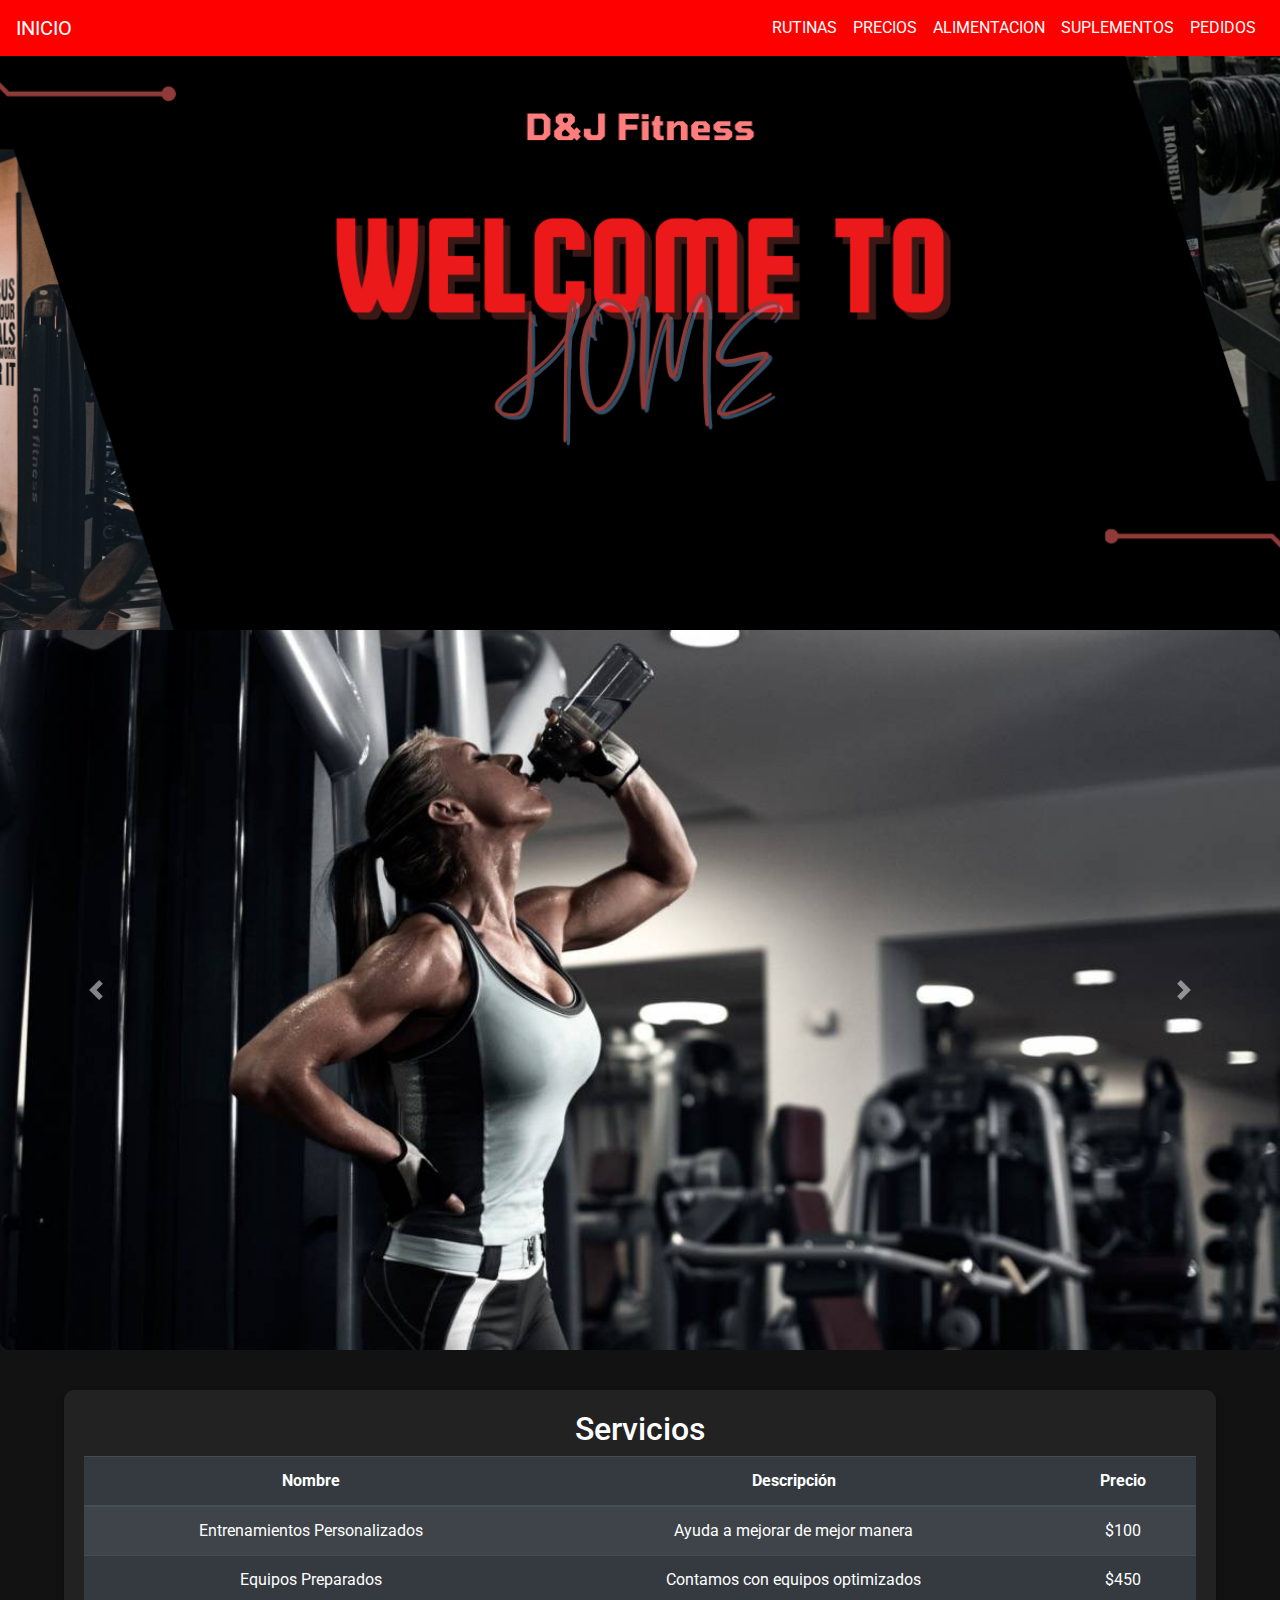
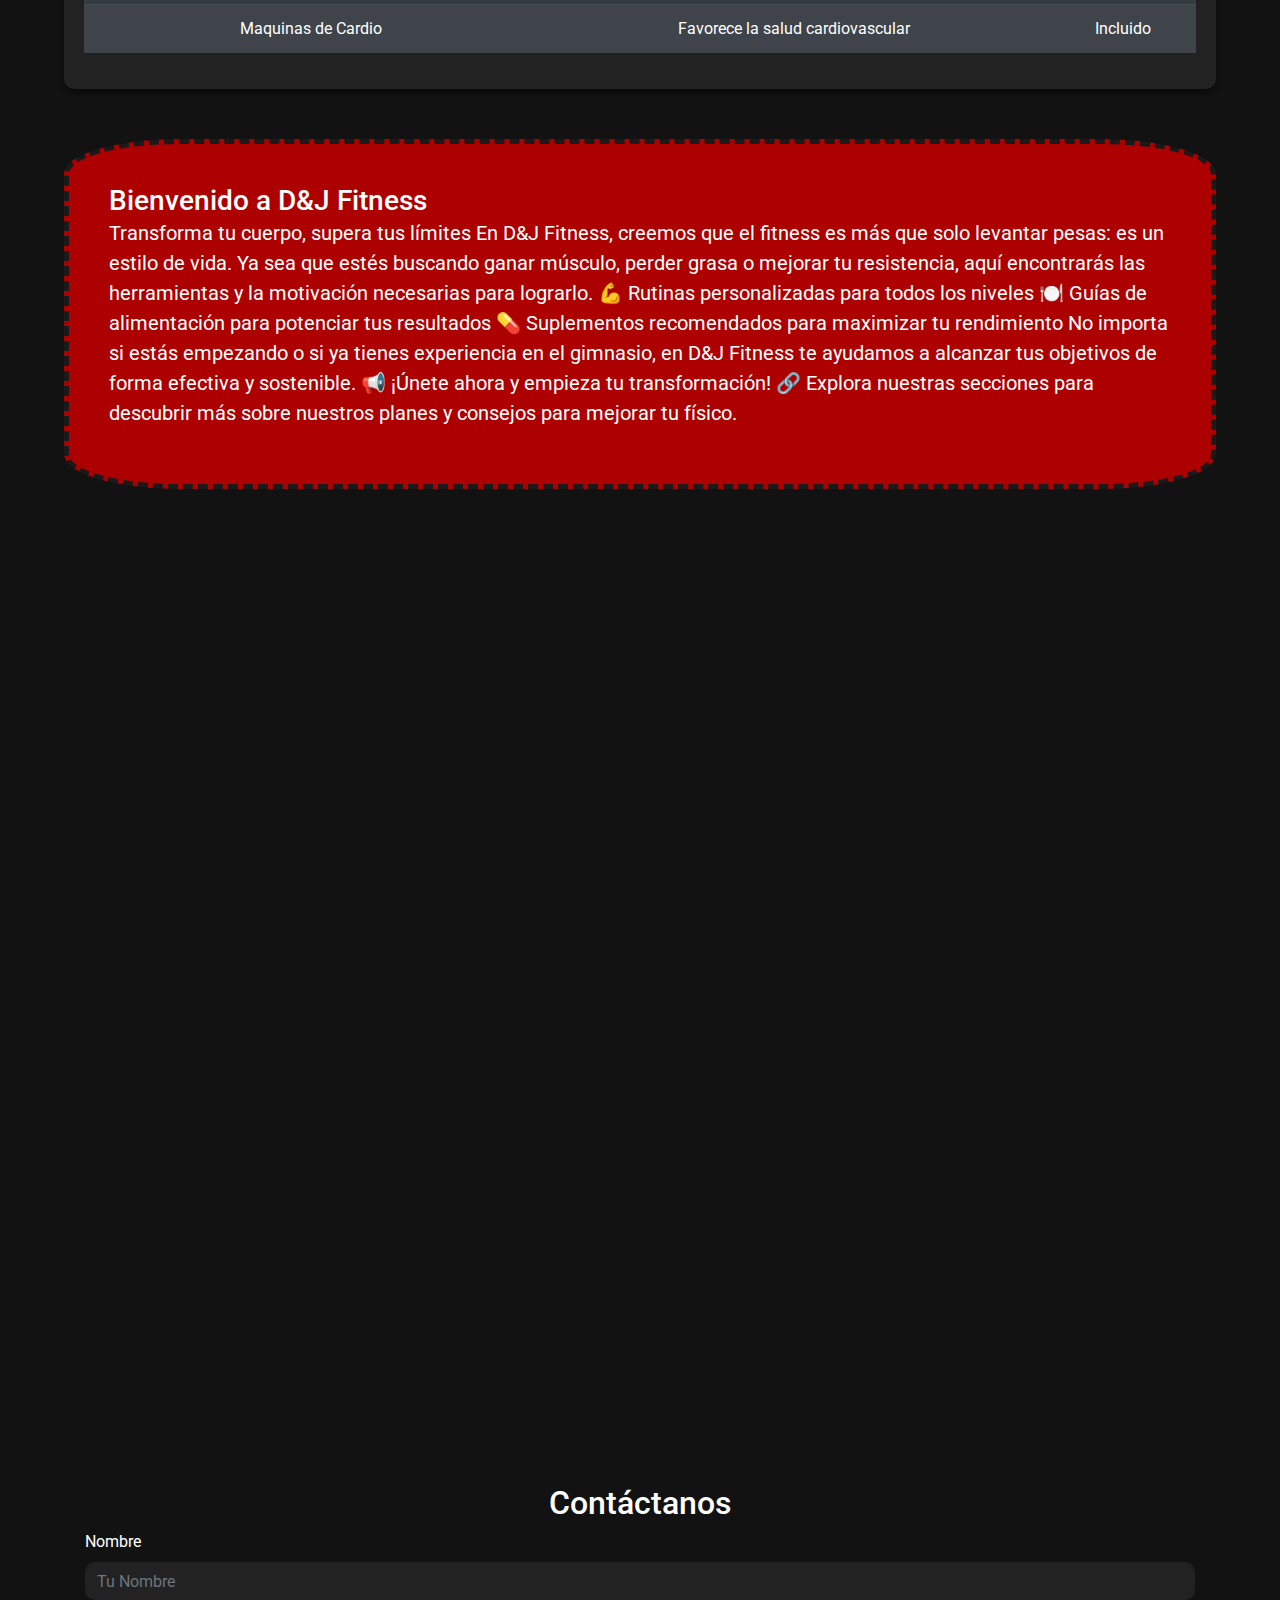
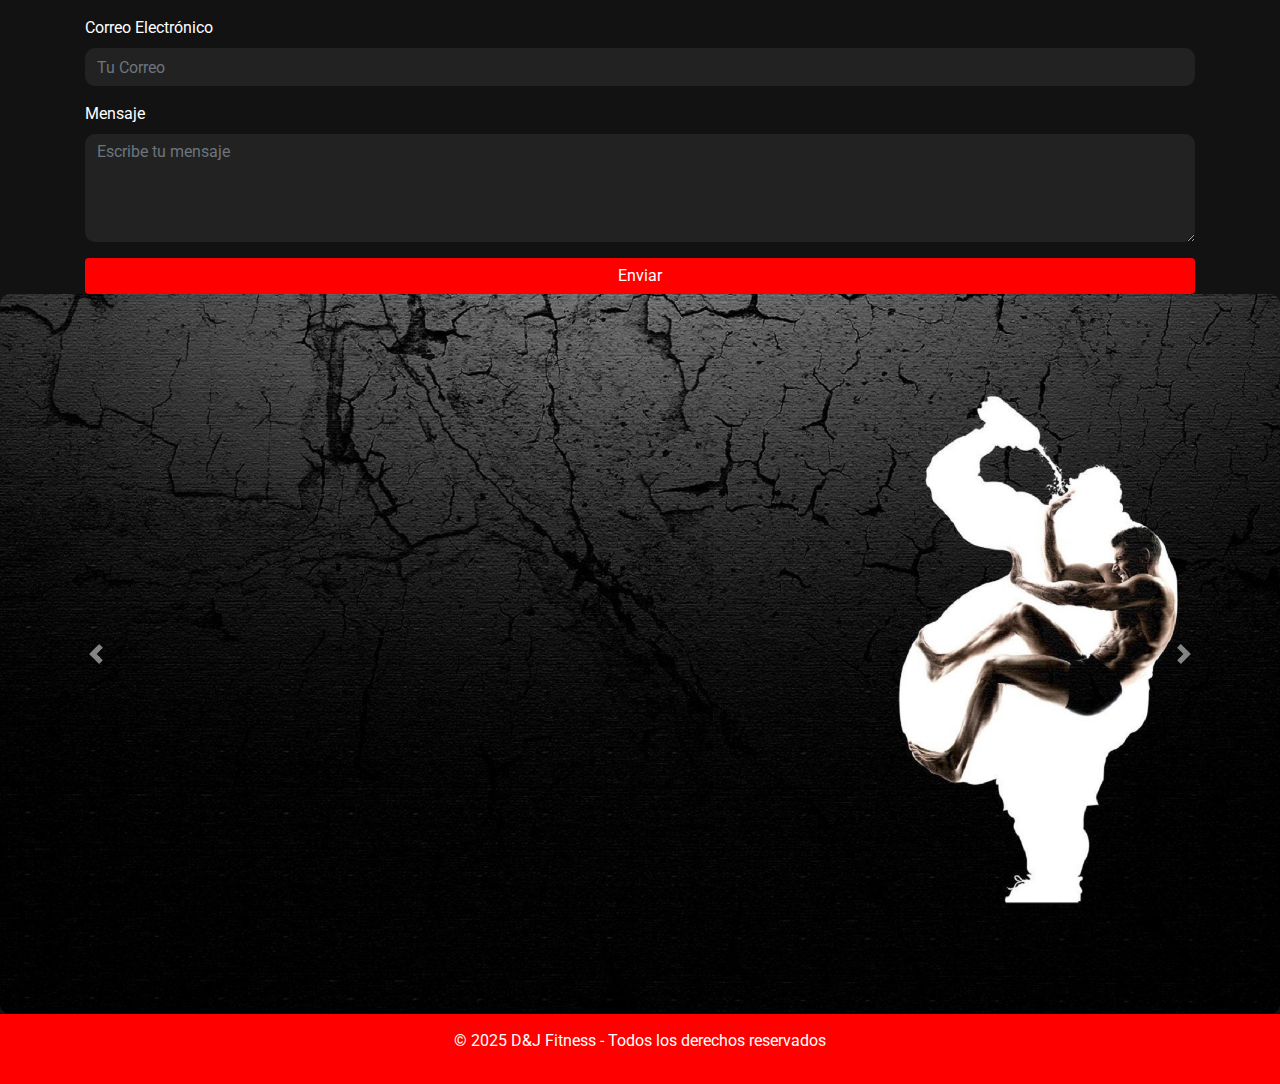
<file: index.html>
<!DOCTYPE html>
<html lang="es">
<head>
    <meta charset="UTF-8">
    <meta name="viewport" content="width=device-width, initial-scale=1.0">
    <title>D&J Fitness</title>
    <link href="https://fonts.googleapis.com/css2?family=Roboto:wght@300;400;500&display=swap" rel="stylesheet">
    <link rel="stylesheet" href="https://stackpath.bootstrapcdn.com/bootstrap/4.5.2/css/bootstrap.min.css">
    <style>
        body {
            font-family: 'Roboto', sans-serif;
            background-color: #121212;
            color: #ffffff;
        }

        .navbar, .btn-primary, footer {
            background-color: #ff0000;
            border: none;
        }

        .navbar-brand, .nav-link, .btn-primary, footer {
            color: #ffffff !important;
        }

        .banner {
            width: 100%;
            height: 70vh;
            background: url('imagenes/banner1.png') no-repeat center center/cover;
            display: flex;
            justify-content: center;
            align-items: center;
            text-align: center;
        }

        .banner h1 {
            font-size: 50px;
            font-weight: bold;
        }

        .carousel-inner img {
            border-radius: 10px;
        }

        .table-container {
            margin: 40px auto;
            width: 90%;
            background-color: #222;
            border-radius: 10px;
            box-shadow: 0px 4px 6px rgba(0, 0, 0, 0.5);
            padding: 20px;
        }

        .table th, .table td {
            text-align: center;
            vertical-align: middle;
        }

        .video-container video {
            width: 100%;
            border-radius: 10px;
        }

        .form-control {
            background-color: #222;
            color: white;
            border: none;
            border-radius: 10px;
        }

        .btn-primary:hover {
            background-color: #ff3333;
        }

        footer {
            padding: 15px;
            text-align: center;
        }
    </style>
</head>
<body>
    <nav class="navbar navbar-expand-lg navbar-dark fixed-top">
        <a class="navbar-brand" href="index.html">INICIO</a>
        <button class="navbar-toggler" type="button" data-toggle="collapse" data-target="#navbarNav">
            <span class="navbar-toggler-icon"></span>
        </button>
        <div class="collapse navbar-collapse" id="navbarNav">
            <ul class="navbar-nav ml-auto">
                <li class="nav-item"><a class="nav-link" href="pagina1.html">RUTINAS</a></li>
                <li class="nav-item"><a class="nav-link" href="pagina2.html">PRECIOS</a></li>
                <li class="nav-item"><a class="nav-link" href="pagina3.html">ALIMENTACION</a></li>
                <li class="nav-item"><a class="nav-link" href="pagina4.html">SUPLEMENTOS</a></li>
                <li class="nav-item"><a class="nav-link" href="pedidos.html">PEDIDOS</a></li>
            </ul>
        </div>
    </nav>

    <div class="banner">
        <h1></h1>
    </div>

    <div class="imagen-container text-center">
        
        <div id="carouselExample" class="carousel slide" data-ride="carousel">
            <div class="carousel-inner">
                <div class="carousel-item active">
                    <img src="imagenes/proteina3.jpg" class="d-block w-100" alt="BCAA">
                </div>
                <div class="carousel-item">
                    <img src="imagenes/proteina6.png" class="d-block w-100" alt="Proteína Whey">
                </div>
                <div class="carousel-item">
                    <img src="imagenes/proteina5.jpg" class="d-block w-100" alt="Magnesio">
                </div>
            </div>
            <a class="carousel-control-prev" href="#carouselExample" role="button" data-slide="prev">
                <span class="carousel-control-prev-icon"></span>
            </a>
            <a class="carousel-control-next" href="#carouselExample" role="button" data-slide="next">
                <span class="carousel-control-next-icon"></span>
            </a>
        </div>
    </div>

    <div class="table-container">
        <h2 class="text-center">Servicios</h2>
        <table class="table table-dark table-striped">
            <thead>
                <tr>
                    <th>Nombre</th>
                    <th>Descripción</th>
                    <th>Precio</th>
                </tr>
            </thead>
            <tbody>
                <tr>
                    <td>Entrenamientos Personalizados</td>
                    <td>Ayuda a mejorar de mejor manera</td>
                    <td>$100</td>
                </tr>
                <tr>
                    <td>Equipos Preparados</td>
                    <td>Contamos con equipos optimizados</td>
                    <td>$450</td>
                </tr>
                <tr>
                    <td>Maquinas de Cardio</td>
                    <td>Favorece la salud cardiovascular</td>
                    <td>Incluido</td>
                </tr>
            </tbody>
        </table>
    </div>

    <head>
        <meta charset="UTF-8">
        <meta name="viewport" content="width=device-width, initial-scale=1.0">
        <title>Cuadro con Bordes</title>
        <style>
            .cuadro {
                width: 90%; 
                padding: 40px;
                background-color: rgb(173, 0, 0); 
                border: 5px dashed rgb(27, 25, 25); 
                border-radius: 10%;
                margin: 50px auto; 
            }
            .cuadro h1 {
                margin: 0;
                font-size: 28px;
            }
            .cuadro p {
                font-size: 20px;
            }
        </style>
    </head>
    <body>
    
        <div class="cuadro">
            <h1>Bienvenido a D&J Fitness</h1>
            <p>
             Transforma tu cuerpo, supera tus límites
                
                En D&J Fitness, creemos que el fitness es más que solo levantar pesas: es un estilo de vida. Ya sea que estés buscando ganar músculo, perder grasa o mejorar tu resistencia, aquí encontrarás las herramientas y la motivación necesarias para lograrlo.
                
                💪 Rutinas personalizadas para todos los niveles
                🍽️ Guías de alimentación para potenciar tus resultados
                💊 Suplementos recomendados para maximizar tu rendimiento
                
                No importa si estás empezando o si ya tienes experiencia en el gimnasio, en D&J Fitness te ayudamos a alcanzar tus objetivos de forma efectiva y sostenible.
                
                📢 ¡Únete ahora y empieza tu transformación!
                
                🔗 Explora nuestras secciones para descubrir más sobre nuestros planes y consejos para mejorar tu físico.</p>
        </div>
    
    </body>
    
        <div>
            <iframe width="100%" height="890px"
            src="https://www.youtube.com/embed/xJ_fFLgGHiU?autoplay=1&loop=1&playlist=xJ_fFLgGHiU&mute=1"
            title="YouTube video player" 
            frameborder="0" 
            allow="accelerometer; autoplay; clipboard-write; encrypted-media; gyroscope; picture-in-picture; web-share" 
            referrerpolicy="strict-origin-when-cross-origin" allowfullscreen>
            </iframe>
            </div>

    <div class="container mt-5">
        <h2 class="text-center">Contáctanos</h2>
        <form>
            <div class="form-group">
                <label for="nombre">Nombre</label>
                <input type="text" class="form-control" id="nombre" placeholder="Tu Nombre">
            </div>
            <div class="form-group">
                <label for="email">Correo Electrónico</label>
                <input type="email" class="form-control" id="email" placeholder="Tu Correo">
            </div>
            <div class="form-group">
                <label for="mensaje">Mensaje</label>
                <textarea class="form-control" id="mensaje" rows="4" placeholder="Escribe tu mensaje"></textarea>
            </div>
            <button type="submit" class="btn btn-primary btn-block">Enviar</button>
        </form>
    </div>
    <div class="imagen-container text-center">
        
        <div id="carouselExample" class="carousel slide" data-ride="carousel">
            <div class="carousel-inner">
                <div class="carousel-item active">
                    <img src="imagenes/train7.jpg" class="d-block w-100" alt="Rutina 1">
                </div>
                <div class="carousel-item">
                    <img src="imagenes/train5.jpg" class="d-block w-100" alt="Rutina 2">
                </div>
                <div class="carousel-item">
                    <img src="imagenes/train4.jpg" class="d-block w-100" alt="Rutina 3">
                </div>
            </div>
            <a class="carousel-control-prev" href="#carouselExample" role="button" data-slide="prev">
                <span class="carousel-control-prev-icon"></span>
            </a>
            <a class="carousel-control-next" href="#carouselExample" role="button" data-slide="next">
                <span class="carousel-control-next-icon"></span>
            </a>
        </div>
    </div>
    
    <footer>
        <p>© 2025 D&J Fitness - Todos los derechos reservados</p>
    </footer>

    <script src="https://code.jquery.com/jquery-3.4.1.min.js"></script>
    <script src="https://cdn.jsdelivr.net/npm/popper.js@1.16.0/dist/umd/popper.min.js"></script>
    <script src="https://stackpath.bootstrapcdn.com/bootstrap/4.5.2/js/bootstrap.min.js"></script>
</body>
</html>
</file>
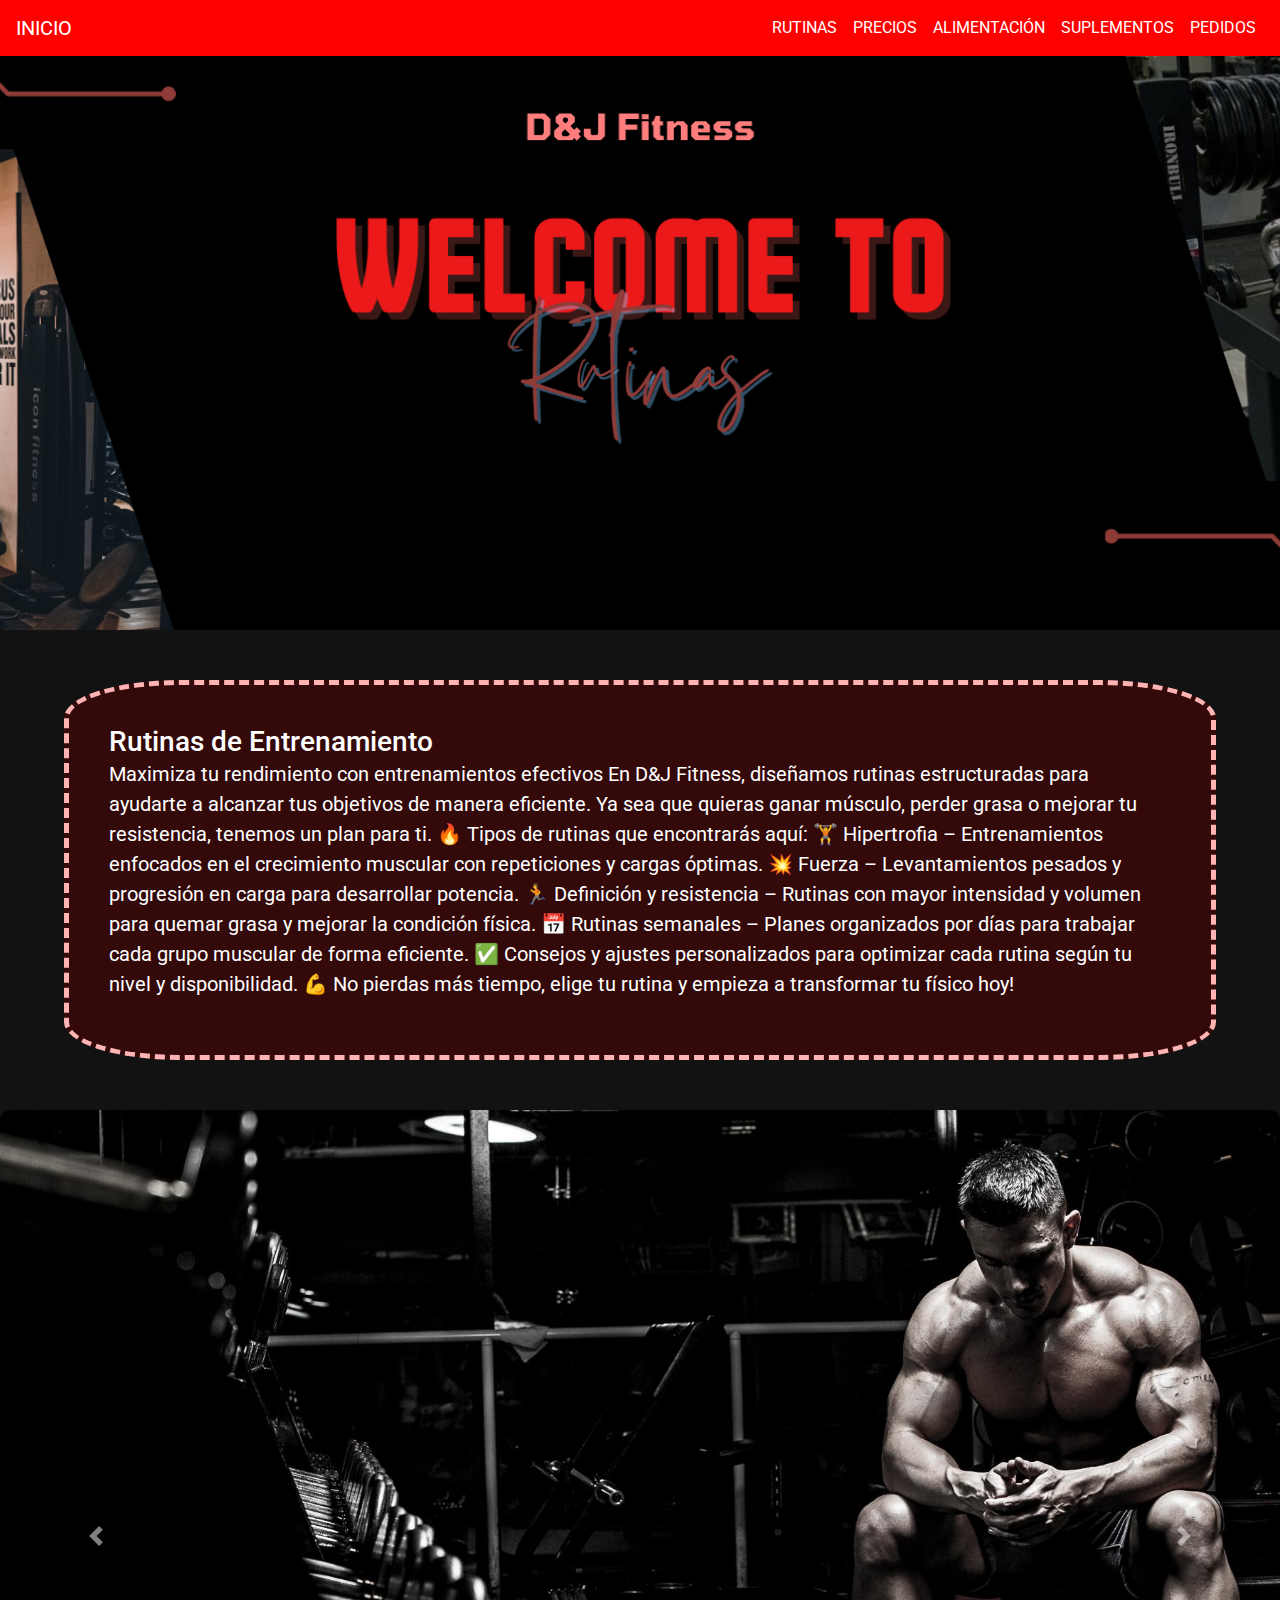
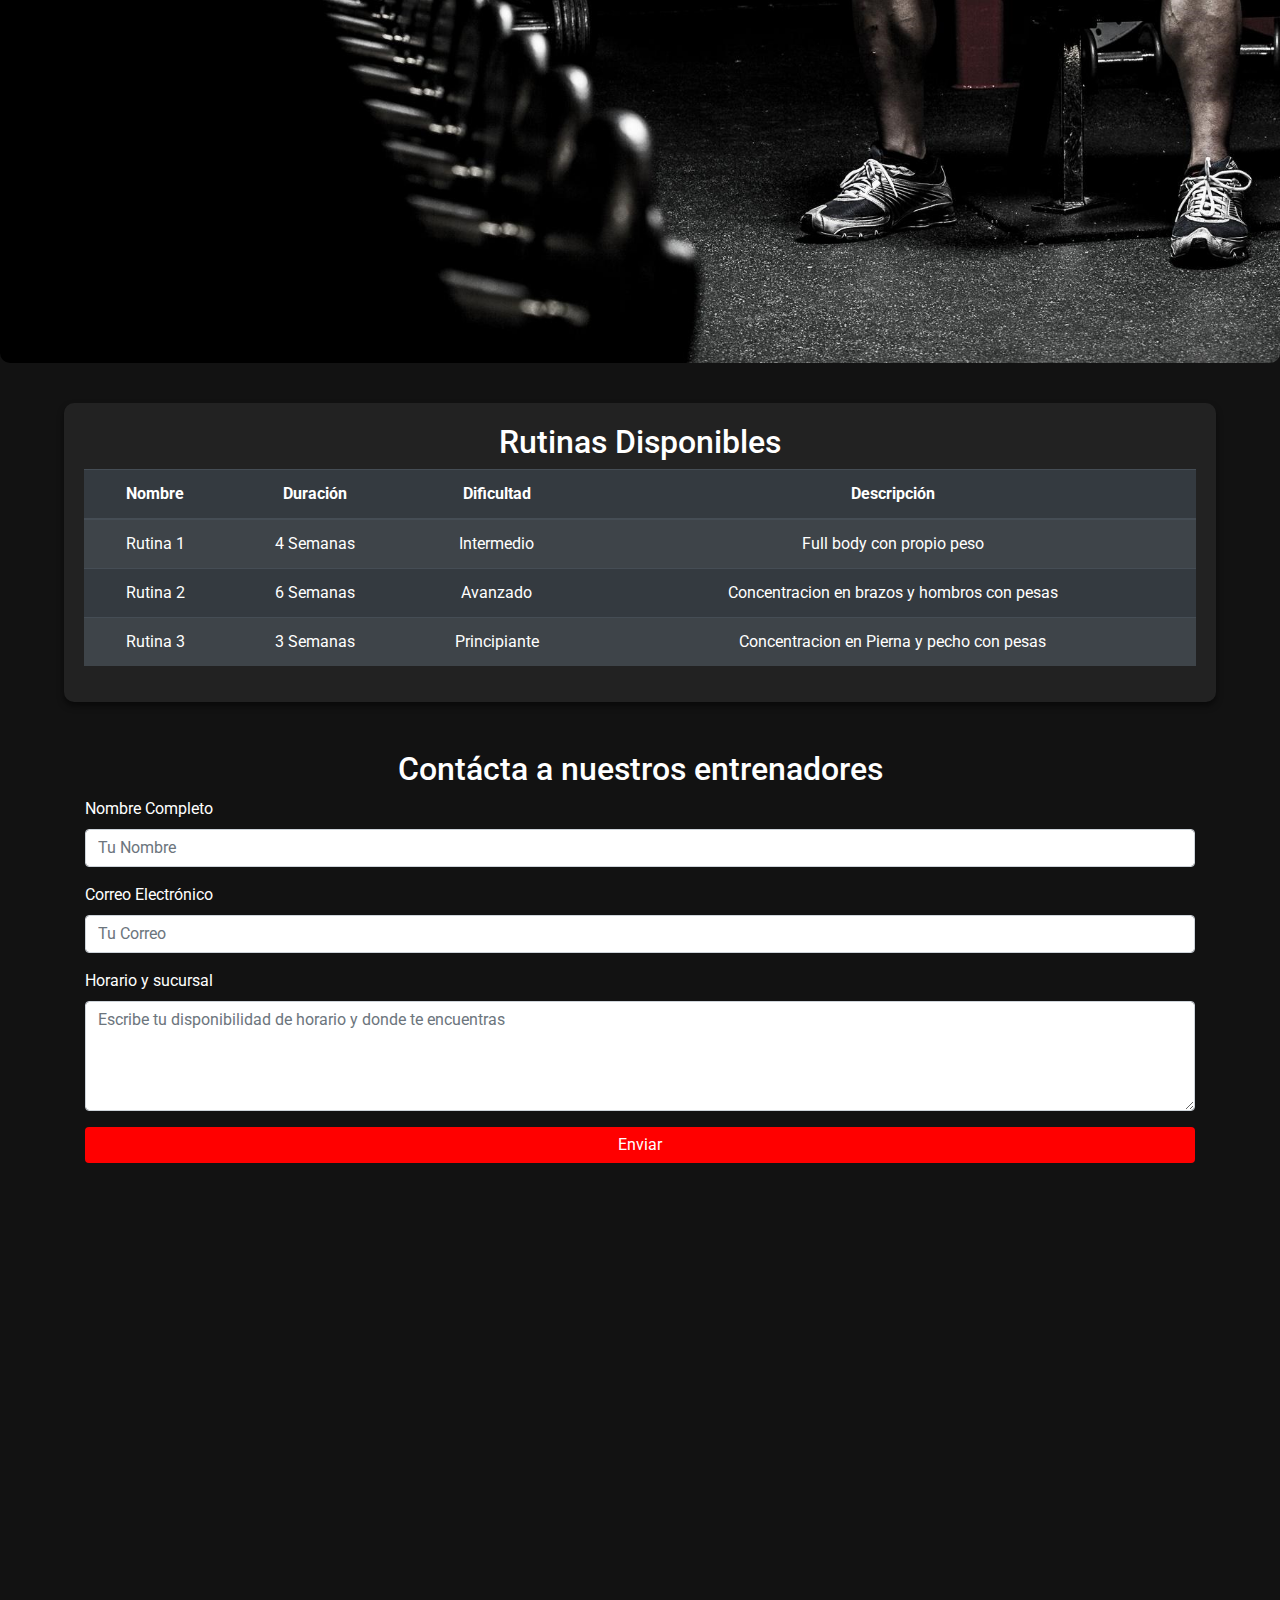
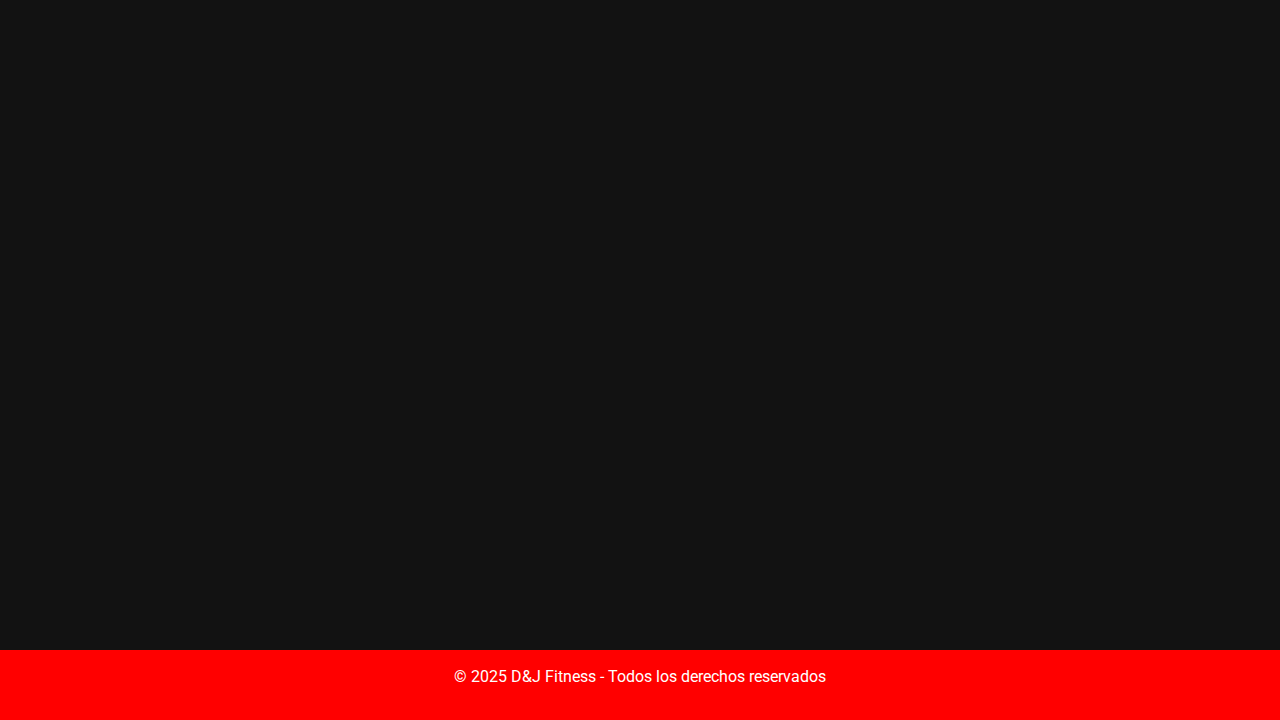
<file: pagina1.html>
<!DOCTYPE html>
<html lang="es">
<head>
    <meta charset="UTF-8">
    <meta name="viewport" content="width=device-width, initial-scale=1.0">
    <title>Rutinas</title>
    <link href="https://fonts.googleapis.com/css2?family=Roboto:wght@300;400;500&display=swap" rel="stylesheet">
    <link rel="stylesheet" href="https://stackpath.bootstrapcdn.com/bootstrap/4.5.2/css/bootstrap.min.css">
    <style>
        body {
            font-family: 'Roboto', sans-serif;
            background-color: #121212;
            color: #ffffff;
        }

        .navbar, .btn-primary, footer {
            background-color: #ff0000;
            border: none;
        }

        .navbar-brand, .nav-link, .btn-primary, footer {
            color: #ffffff !important;
        }

        .banner {
            width: 100%;
            height: 70vh;
            background: url('imagenes/banner2.png') no-repeat center center/cover;
            display: flex;
            justify-content: center;
            align-items: center;
            text-align: center;
        }

        .banner h1 {
            font-size: 50px;
            font-weight: bold;
        }

        .carousel-inner img {
            border-radius: 10px;
        }

        .table-container {
            margin: 40px auto;
            width: 90%;
            background-color: #222;
            border-radius: 10px;
            box-shadow: 0px 4px 6px rgba(0, 0, 0, 0.5);
            padding: 20px;
        }

        .table th, .table td {
            text-align: center;
            vertical-align: middle;
        }

        .video-container video {
            width: 100%;
            border-radius: 10px;
        }

        .btn-primary:hover {
            background-color: #ff3333;
        }

        footer {
            padding: 15px;
            text-align: center;
        }
    </style>
</head>


<body>
    <nav class="navbar navbar-expand-lg navbar-dark fixed-top">
        <a class="navbar-brand" href="index.html">INICIO</a>
        <button class="navbar-toggler" type="button" data-toggle="collapse" data-target="#navbarNav">
            <span class="navbar-toggler-icon"></span>
        </button>
        <div class="collapse navbar-collapse" id="navbarNav">
            <ul class="navbar-nav ml-auto">
                <li class="nav-item"><a class="nav-link" href="pagina1.html">RUTINAS</a></li>
                <li class="nav-item"><a class="nav-link" href="pagina2.html">PRECIOS</a></li>
                <li class="nav-item"><a class="nav-link" href="pagina3.html">ALIMENTACIÓN</a></li>
                <li class="nav-item"><a class="nav-link" href="pagina4.html">SUPLEMENTOS</a></li>
                <li class="nav-item"><a class="nav-link" href="pedidos.html">PEDIDOS</a></li>
            </ul>
        </div>
    </nav>

    <div class="banner">
        <h1></h1>
    </div>

    <head>
        <meta charset="UTF-8">
        <meta name="viewport" content="width=device-width, initial-scale=1.0">
        <title>Cuadro con Bordes</title>
        <style>
            .cuadro {
                width: 90%; 
                padding: 40px;
                background-color: rgb(51, 9, 9); 
                border: 5px dashed rgb(255, 180, 180); 
                border-radius: 10%;
                margin: 50px auto; 
            }
            .cuadro h1 {
                margin: 0;
                font-size: 28px;
            }
            .cuadro p {
                font-size: 20px;
            }
        </style>
    </head>
    <body>
    
        <div class="cuadro">
            <h1>Rutinas de Entrenamiento</h1>
            <p>
                
                Maximiza tu rendimiento con entrenamientos efectivos
                
                En D&J Fitness, diseñamos rutinas estructuradas para ayudarte a alcanzar tus objetivos de manera eficiente. Ya sea que quieras ganar músculo, perder grasa o mejorar tu resistencia, tenemos un plan para ti.
                
                🔥 Tipos de rutinas que encontrarás aquí:
                
                🏋️ Hipertrofia – Entrenamientos enfocados en el crecimiento muscular con repeticiones y cargas óptimas.
                💥 Fuerza – Levantamientos pesados y progresión en carga para desarrollar potencia.
                🏃 Definición y resistencia – Rutinas con mayor intensidad y volumen para quemar grasa y mejorar la condición física.
                📅 Rutinas semanales – Planes organizados por días para trabajar cada grupo muscular de forma eficiente.
                
                ✅ Consejos y ajustes personalizados para optimizar cada rutina según tu nivel y disponibilidad.
                
                💪 No pierdas más tiempo, elige tu rutina y empieza a transformar tu físico hoy!</p>
        </div>
    
    </body>

    <div class="imagen-container text-center">
        
        <div id="carouselExample" class="carousel slide" data-ride="carousel">
            <div class="carousel-inner">
                <div class="carousel-item active">
                    <img src="imagenes/train8.jpg" class="d-block w-100" alt="Rutina 1">
                </div>
                <div class="carousel-item">
                    <img src="imagenes/train9.jpg" class="d-block w-100" alt="Rutina 2">
                </div>
                <div class="carousel-item">
                    <img src="imagenes/train10.jpg" class="d-block w-100" alt="Rutina 3">
                </div>
            </div>
            <a class="carousel-control-prev" href="#carouselExample" role="button" data-slide="prev">
                <span class="carousel-control-prev-icon"></span>
            </a>
            <a class="carousel-control-next" href="#carouselExample" role="button" data-slide="next">
                <span class="carousel-control-next-icon"></span>
            </a>
        </div>
    </div>

    <div class="table-container">
        <h2 class="text-center">Rutinas Disponibles</h2>
        <table class="table table-dark table-striped">
            <thead>
                <tr>
                    <th>Nombre</th>
                    <th>Duración</th>
                    <th>Dificultad</th>
                    <th>Descripción</th>
                </tr>
            </thead>
            <tbody>
                <tr>
                    <td>Rutina 1</td>
                    <td>4 Semanas</td>
                    <td>Intermedio</td>
                    <td>Full body con propio peso</td>
                </tr>
                <tr>
                    <td>Rutina 2</td>
                    <td>6 Semanas</td>
                    <td>Avanzado</td>
                    <td>Concentracion en brazos y hombros con pesas</td>
                </tr>
                <tr>
                    <td>Rutina 3</td>
                    <td>3 Semanas</td>
                    <td>Principiante</td>
                    <td>Concentracion en Pierna y pecho con pesas</td>
                </tr>
            </tbody>
        </table>
    </div>


    <div class="container mt-5">
        <h2 class="text-center">Contácta a nuestros entrenadores</h2>
        <form>
            <div class="form-group">
                <label for="nombre">Nombre Completo</label>
                <input type="text" class="form-control" id="nombre" placeholder="Tu Nombre">
            </div>
            <div class="form-group">
                <label for="email">Correo Electrónico</label>
                <input type="email" class="form-control" id="email" placeholder="Tu Correo">
            </div>
            <div class="form-group">
                <label for="mensaje">Horario y sucursal</label>
                <textarea class="form-control" id="mensaje" rows="4" placeholder="Escribe tu disponibilidad de horario y donde te encuentras"></textarea>
            </div>
            <button type="submit" class="btn btn-primary btn-block">Enviar</button>
        </form>
    </div>
    
    <div>
        <iframe width="100%" height="1080px"
        src="https://www.youtube.com/embed/-xO0pl72WIQ?autoplay=1&loop=1&playlist=-xO0pl72WIQ&mute=1"
        title="YouTube video player" 
        frameborder="0" 
        allow="accelerometer; autoplay; clipboard-write; encrypted-media; gyroscope; picture-in-picture; web-share" 
        referrerpolicy="strict-origin-when-cross-origin" allowfullscreen>
        </iframe>
        </div>

    <footer>
        <p>© 2025 D&J Fitness - Todos los derechos reservados</p>
    </footer>

    <script src="https://code.jquery.com/jquery-3.4.1.min.js"></script>
    <script src="https://cdn.jsdelivr.net/npm/popper.js@1.16.0/dist/umd/popper.min.js"></script>
    <script src="https://stackpath.bootstrapcdn.com/bootstrap/4.5.2/js/bootstrap.min.js"></script>
</body>
</html>
</file>
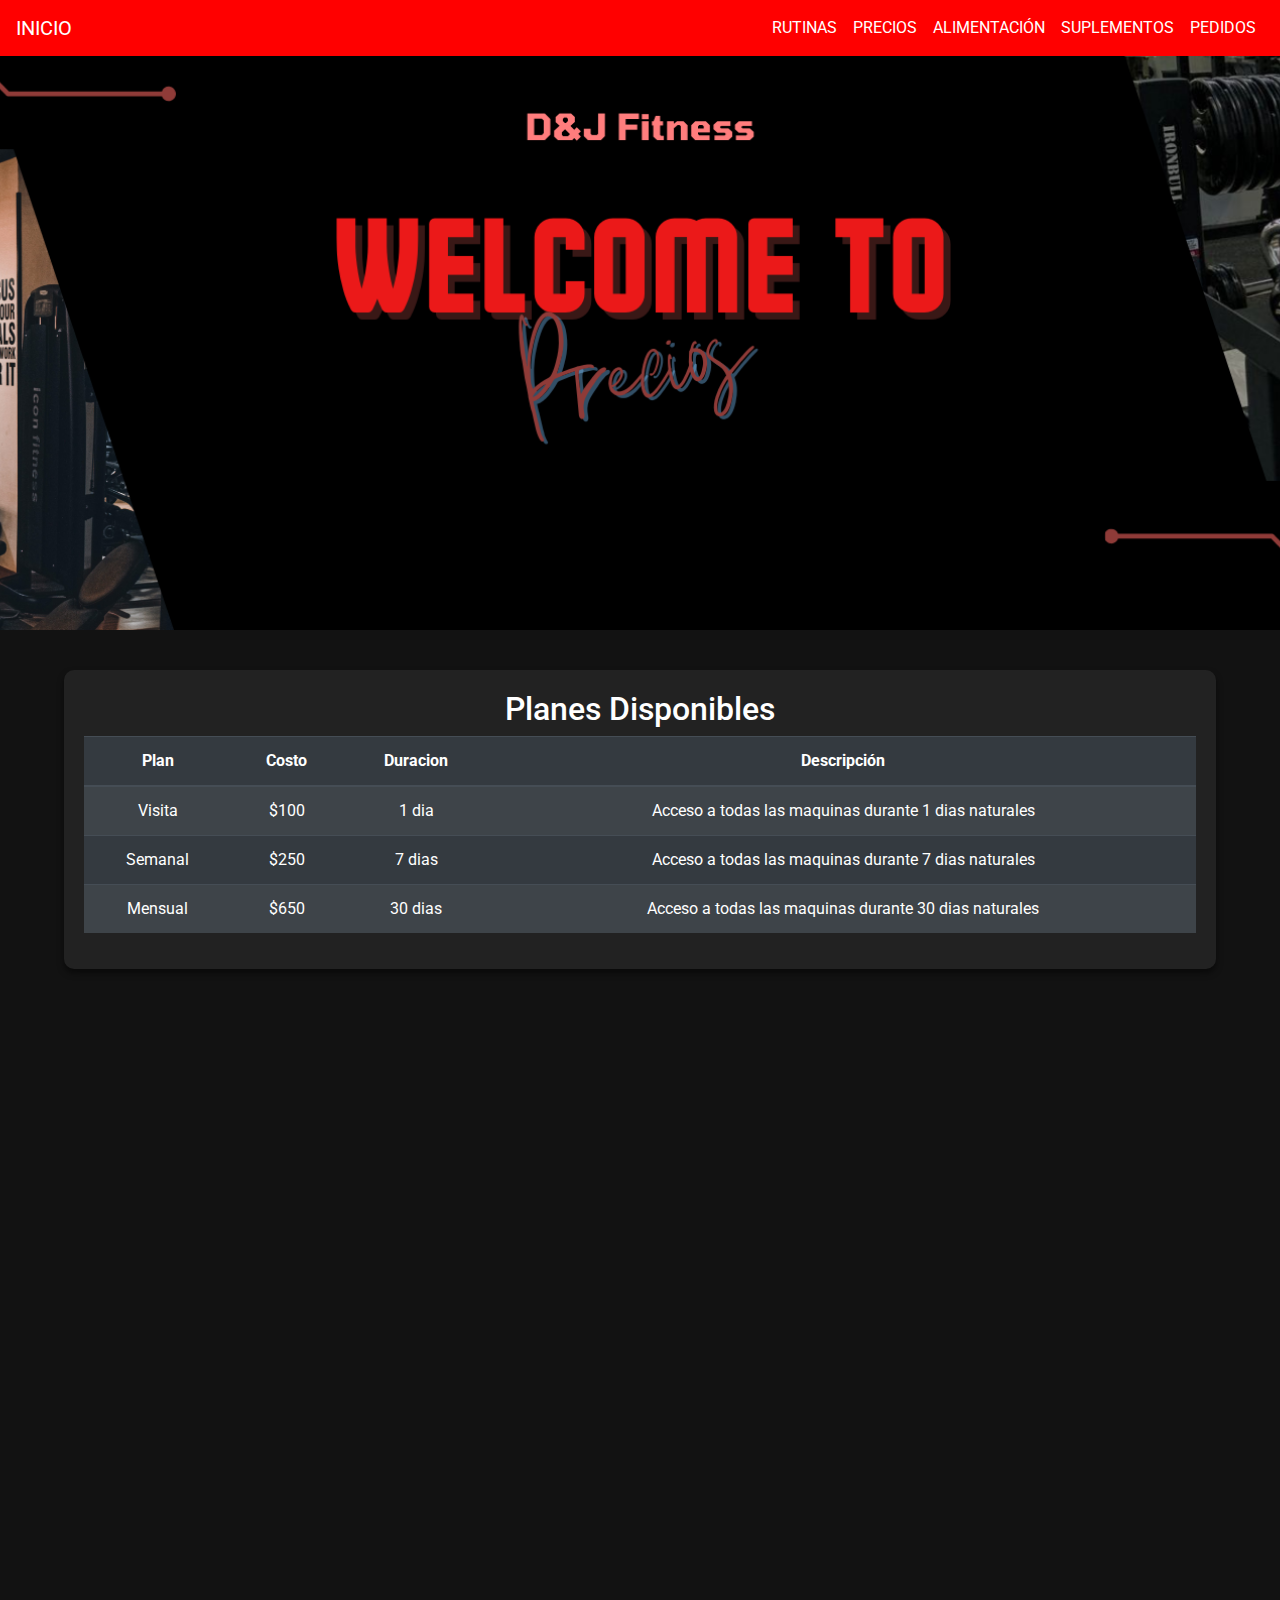
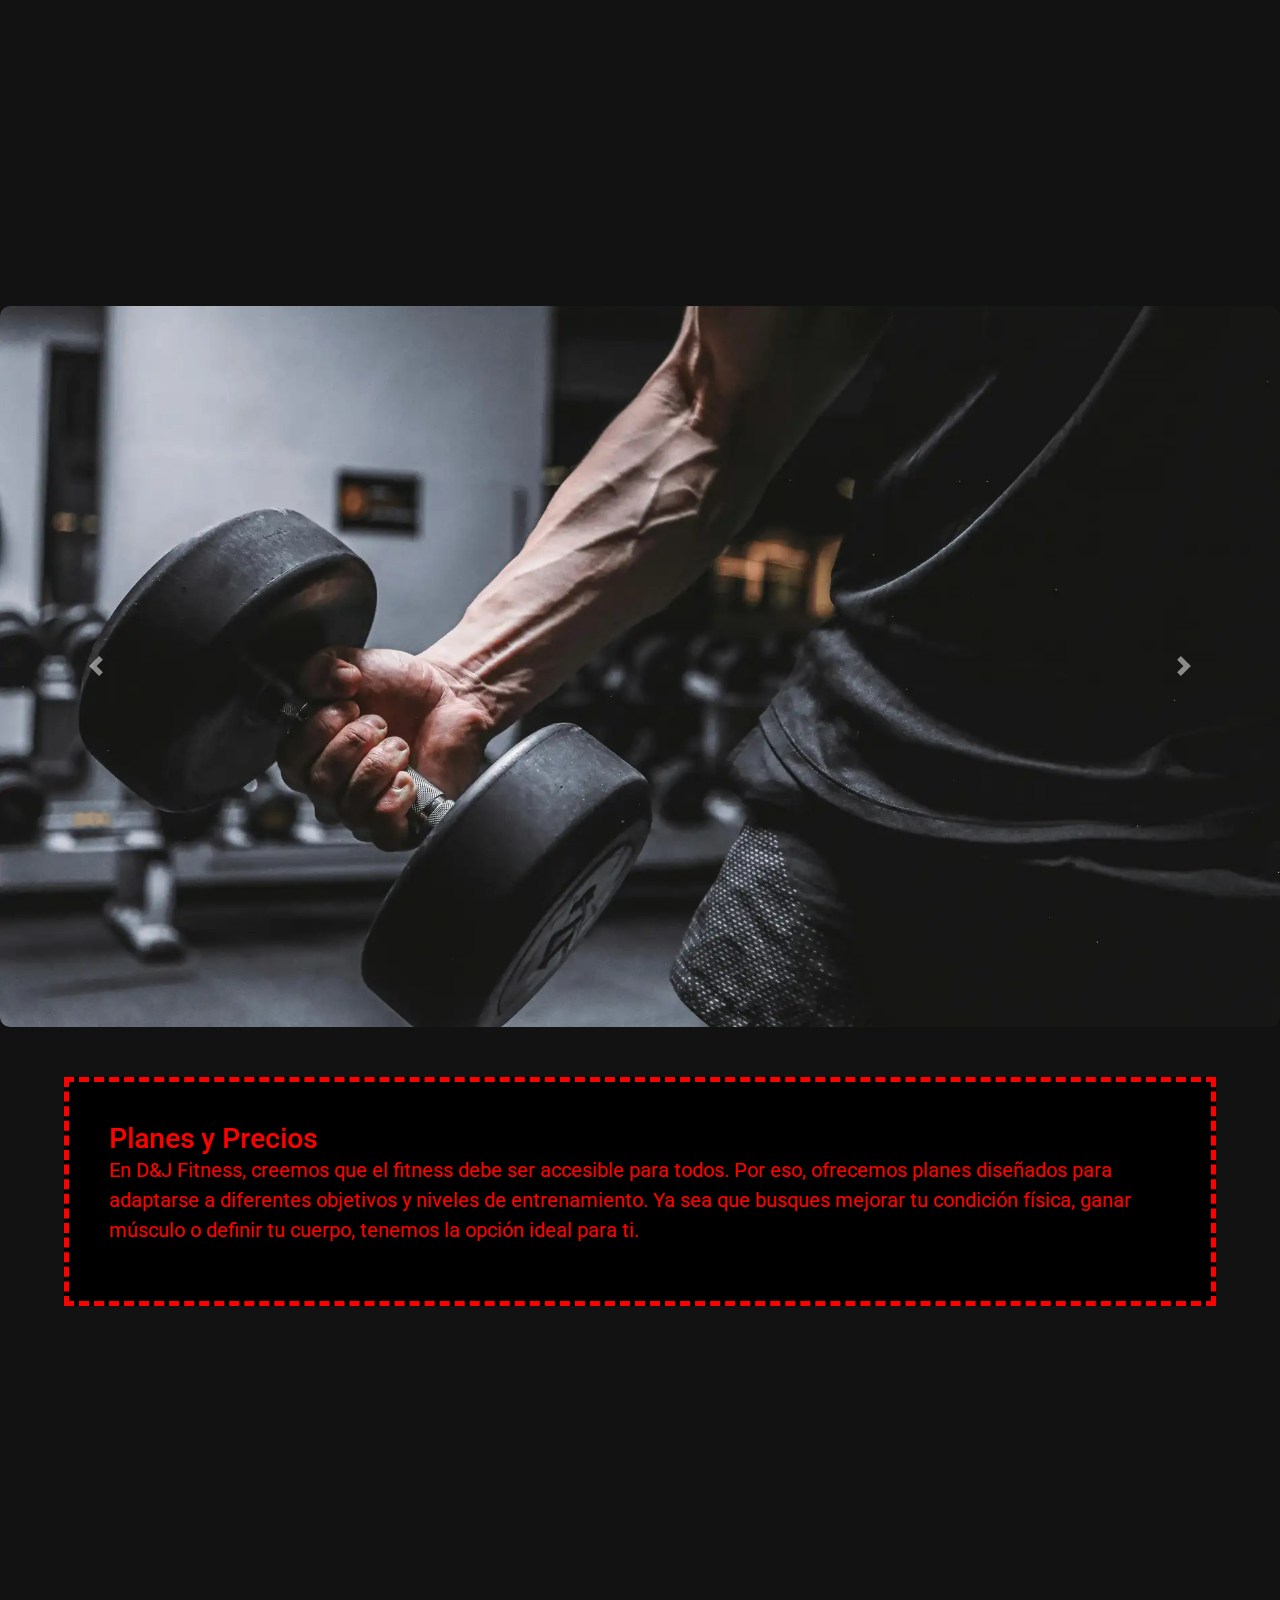
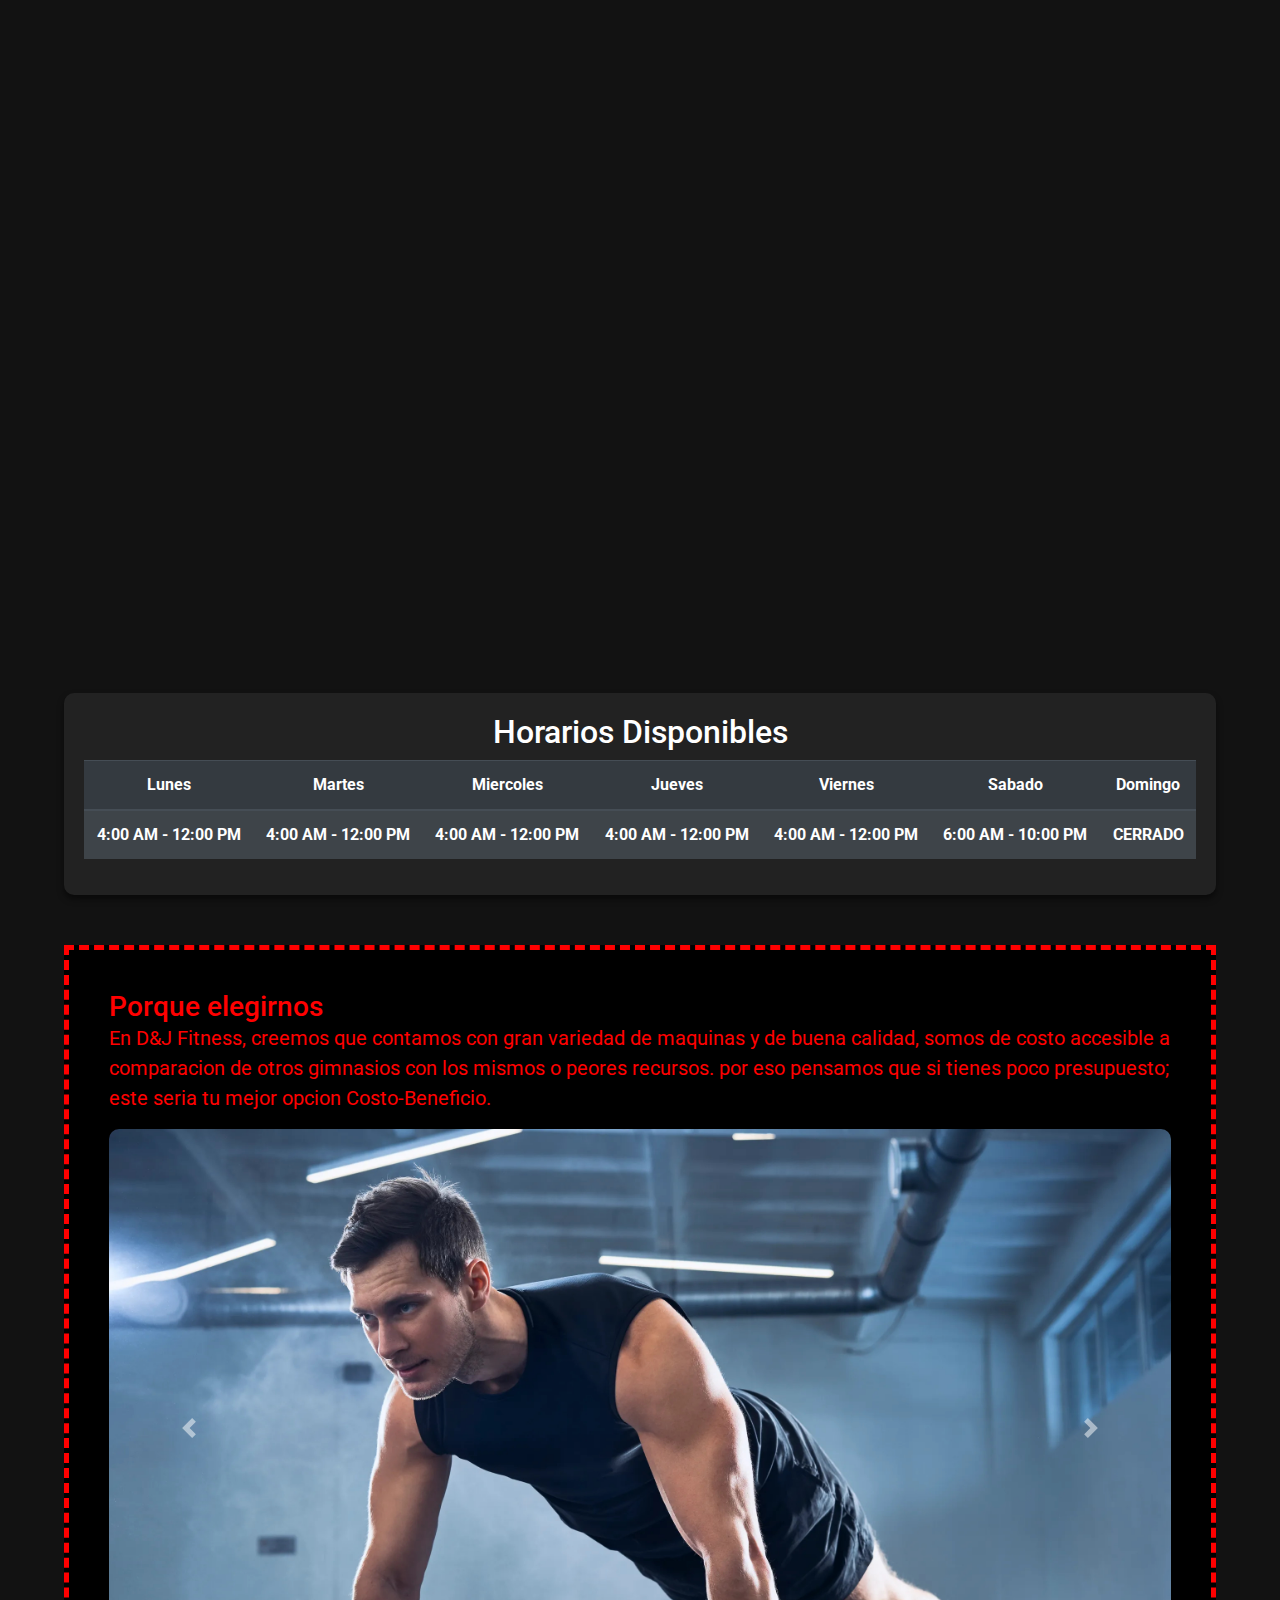
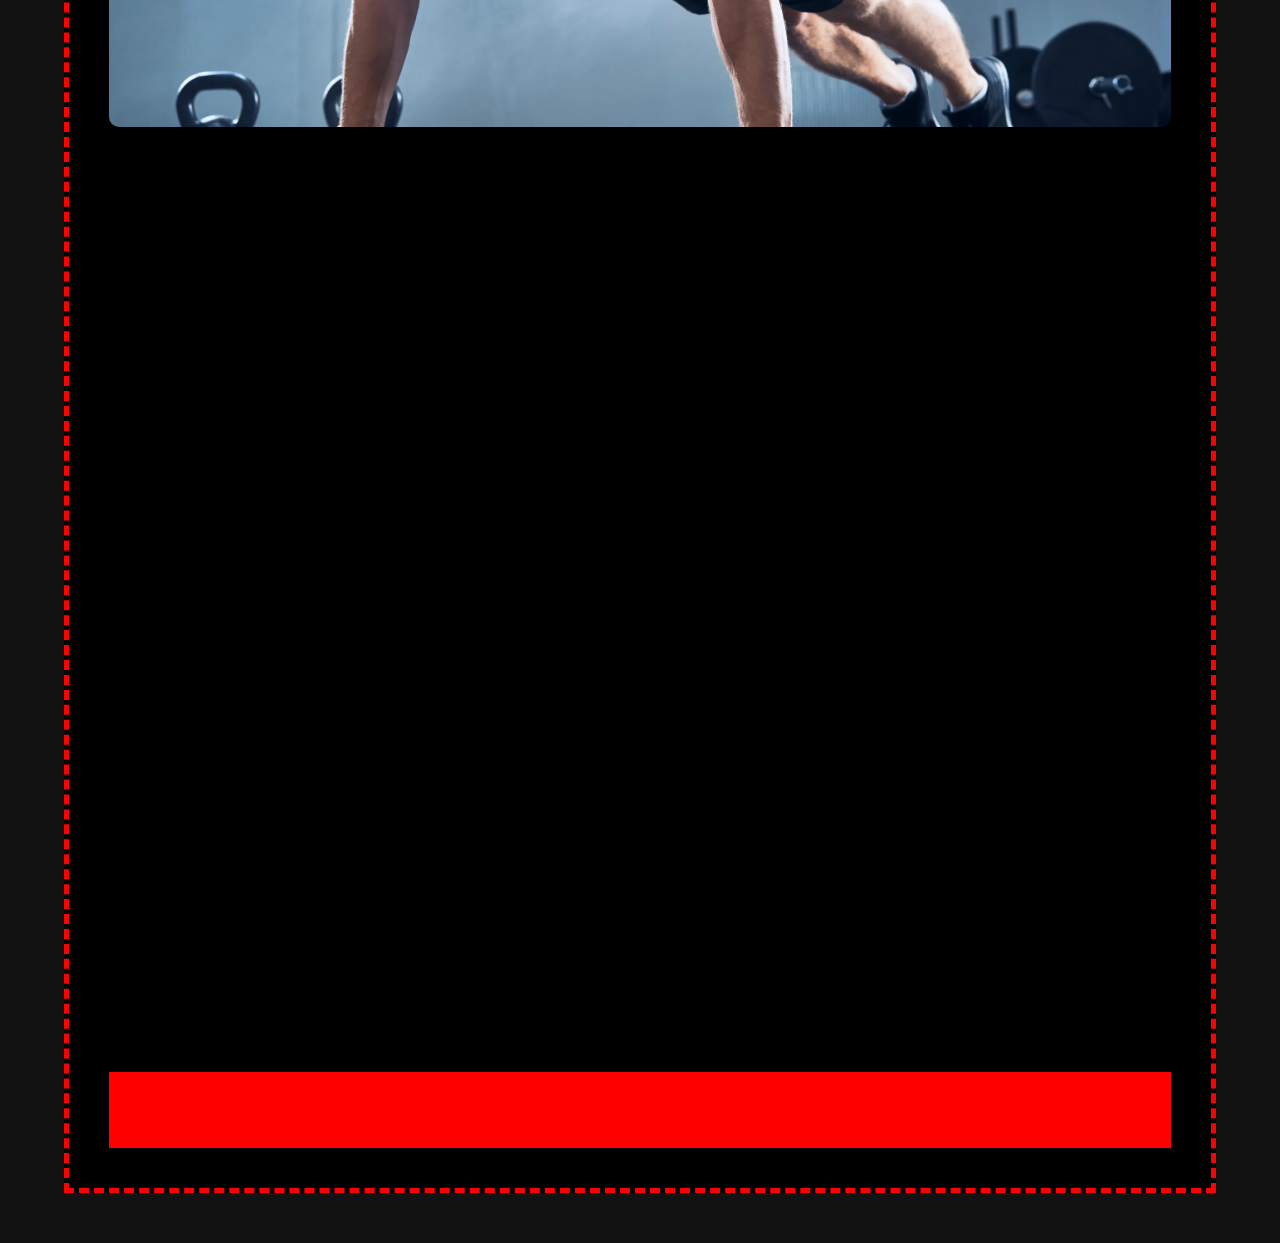
<file: pagina2.html>
<!DOCTYPE html>
<html lang="es">
<head>
    <meta charset="UTF-8">
    <meta name="viewport" content="width=device-width, initial-scale=1.0">
    <title>Precios</title>
    <link href="https://fonts.googleapis.com/css2?family=Roboto:wght@300;400;500&display=swap" rel="stylesheet">
    <link rel="stylesheet" href="https://stackpath.bootstrapcdn.com/bootstrap/4.5.2/css/bootstrap.min.css">
    <style>
        body {
            font-family: 'Roboto', sans-serif;
            background-color: #121212;
            color: #ffffff;
        }

        .navbar, .btn-primary, footer {
            background-color: #ff0000;
            border: none;
        }

        .navbar-brand, .nav-link, .btn-primary, footer {
            color: #ffffff !important;
        }

        .banner {
            width: 100%;
            height: 70vh;
            background: url('imagenes/banner3.png') no-repeat center center/cover;
            display: flex;
            justify-content: center;
            align-items: center;
            text-align: center;
        }

        .banner h1 {
            font-size: 50px;
            font-weight: bold;
        }

        .carousel-inner img {
            border-radius: 10px;
        }

        .table-container {
            margin: 40px auto;
            width: 90%;
            background-color: #222;
            border-radius: 10px;
            box-shadow: 0px 4px 6px rgba(0, 0, 0, 0.5);
            padding: 20px;
        }

        .table th, .table td {
            text-align: center;
            vertical-align: middle;
        }

        .video-container video {
            width: 100%;
            border-radius: 10px;
        }

        .btn-primary:hover {
            background-color: #ff3333;
        }

        footer {
            padding: 15px;
            text-align: center;
        }
    </style>
</head>
<body>
    <nav class="navbar navbar-expand-lg navbar-dark fixed-top">
        <a class="navbar-brand" href="index.html">INICIO</a>
        <button class="navbar-toggler" type="button" data-toggle="collapse" data-target="#navbarNav">
            <span class="navbar-toggler-icon"></span>
        </button>
        <div class="collapse navbar-collapse" id="navbarNav">
            <ul class="navbar-nav ml-auto">
                <li class="nav-item"><a class="nav-link" href="pagina1.html">RUTINAS</a></li>
                <li class="nav-item"><a class="nav-link" href="pagina2.html">PRECIOS</a></li>
                <li class="nav-item"><a class="nav-link" href="pagina3.html">ALIMENTACIÓN</a></li>
                <li class="nav-item"><a class="nav-link" href="pagina4.html">SUPLEMENTOS</a></li>
                <li class="nav-item"><a class="nav-link" href="pedidos.html">PEDIDOS</a></li>
            </ul>
        </div>
    </nav>

    <div class="banner">
        <h1></h1>
    </div>
    <div class="table-container">
        <h2 class="text-center">Planes Disponibles</h2>
        <table class="table table-dark table-striped">
            <thead>
                <tr>
                    <th>Plan</th>
                    <th>Costo</th>
                    <th>Duracion</th>
                    <th>Descripción</th>
                </tr>
            </thead>
            <tbody>
                <tr>
                    <td>Visita</td>
                    <td>$100</td>
                    <td>1 dia</td>
                    <td>Acceso a todas las maquinas durante 1 dias naturales</td>
                </tr>
                <tr>
                    <td>Semanal</td>
                    <td>$250</td>
                    <td>7 dias</td>
                    <td>Acceso a todas las maquinas durante 7 dias naturales</td>
                </tr>
                <tr>
                    <td>Mensual</td>
                    <td>$650</td>
                    <td>30 dias</td>
                    <td>Acceso a todas las maquinas durante 30 dias naturales</td>
                </tr>
            </tbody>
        </table>
    </div>

    <iframe width="100%" height="890" 
    src="https://www.youtube.com/embed/4uB6W22oPIo?autoplay=1&loop=1&playlist=4uB6W22oPIo&mute=1" 
    title="YouTube video player" 
    frameborder="0" 
    allow="accelerometer; autoplay; clipboard-write; encrypted-media; gyroscope; picture-in-picture; web-share" 
    referrerpolicy="strict-origin-when-cross-origin" 
    allowfullscreen>
</iframe>

<div class="imagen-container text-center">
    <div id="carouselExample" class="carousel slide" data-ride="carousel">
        <div class="carousel-inner">
            <div class="carousel-item active">
                <img src="imagenes/ejercicio.jpg" class="d-block w-100" alt="Rutina 1">
            </div>
            <div class="carousel-item">
                <img src="imagenes/man.jpg" class="d-block w-100" alt="Rutina 2">
            </div>
            <div class="carousel-item">
                <img src="imagenes/gimnasio.jpg" class="d-block w-100" alt="Rutina 3">
            </div>
        </div>
        <a class="carousel-control-prev" href="#carouselExample" role="button" data-slide="prev">
            <span class="carousel-control-prev-icon"></span>
        </a>
        <a class="carousel-control-next" href="#carouselExample" role="button" data-slide="next">
            <span class="carousel-control-next-icon"></span>
        </a>
    </div>
</div>

<head>
    <meta charset="UTF-8">
    <meta name="viewport" content="width=device-width, initial-scale=1.0">
    <title>Cuadro con Bordes</title>
    <style>
        .cuadro {
            width: 90%; 
            padding: 40px;
            background-color: rgb(2, 4, 45); 
            border: 5px dashed rgb(255, 255, 255); 
            border-radius: 10%;
            margin: 50px auto; 
        }
        .cuadro h1 {
            margin: 0;
            font-size: 28px;
        }
        .cuadro p {
            font-size: 20px;
        }
    </style>
</head>
<body>

    <div class="cuadro">
        <h1>Planes y Precios</h1>
        <p>
            En D&J Fitness, creemos que el fitness debe ser accesible para todos. Por eso, ofrecemos planes diseñados para adaptarse a diferentes objetivos y niveles de entrenamiento. Ya sea que busques mejorar tu condición física, ganar músculo o definir tu cuerpo, tenemos la opción ideal para ti.</p>
    </div>

</body>

<iframe width="100%" height="890" 
    src="https://www.youtube.com/embed/xwk0sZ5WXRA?autoplay=1&loop=1&playlist=xwk0sZ5WXRA&mute=1" 
    title="YouTube video player" 
    frameborder="0" 
    allow="accelerometer; autoplay; clipboard-write; encrypted-media; gyroscope; picture-in-picture; web-share" 
    referrerpolicy="strict-origin-when-cross-origin" 
    allowfullscreen>
</iframe>

    <div class="table-container">
        <h2 class="text-center">Horarios Disponibles</h2>
        <table class="table table-dark table-striped">
            <thead>
                <tr>
                    <th>Lunes</th>
                    <th>Martes</th>
                    <th>Miercoles</th>
                    <th>Jueves</th>
                    <th>Viernes</th>
                    <th>Sabado</th>
                    <th>Domingo</th>
                </tr>
            </thead>
            <tbody>
                <tr>
                    <th>4:00 AM - 12:00 PM</th>
                    <th>4:00 AM - 12:00 PM</th>
                    <th>4:00 AM - 12:00 PM</th>
                    <th>4:00 AM - 12:00 PM</th>
                    <th>4:00 AM - 12:00 PM</th>
                    <th>6:00 AM - 10:00 PM</th>
                    <th>CERRADO</th>
                </tr>
            </tbody>
        </table>
    </div>

    <head>
        <meta charset="UTF-8">
        <meta name="viewport" content="width=device-width, initial-scale=1.0">
        <title>Cuadro con Bordes</title>
        <style>
            .cuadro {
                width: 90%; 
                padding: 40px;
                background-color: rgb(0, 0, 0); 
                border: 5px dashed rgb(255, 0, 0); 
                border-radius: 0%;
                margin: 50px auto; 
            }
            .cuadro h1 {
                margin: 0;
                font-size: 28px;
                color: red;
            }
            .cuadro p {
                font-size: 20px;
                color: red;
            }
        </style>
    </head>
    <body>
    
        <div class="cuadro">
            <h1>Porque elegirnos</h1>
            <p>
                En D&J Fitness, creemos que contamos con gran variedad de maquinas y de buena calidad, somos de costo accesible a comparacion de otros gimnasios con los mismos o peores recursos. por eso pensamos que si tienes poco presupuesto; este seria tu mejor opcion Costo-Beneficio.
    
    </body>

    <div class="imagen-container text-center">
        
        <div id="carouselExample" class="carousel slide" data-ride="carousel">
            <div class="carousel-inner">
                <div class="carousel-item active">
                    <img src="imagenes/lagartija.jpg" class="d-block w-100" alt="Rutina 1">
                </div>
                <div class="carousel-item">
                    <img src="imagenes/maquinas.jpeg" class="d-block w-100" alt="Rutina 2">
                </div>
                <div class="carousel-item">
                    <img src="imagenes/entrenamiento.jpg" class="d-block w-100" alt="Rutina 3">
                </div>
            </div>
            <a class="carousel-control-prev" href="#carouselExample" role="button" data-slide="prev">
                <span class="carousel-control-prev-icon"></span>
            </a>
            <a class="carousel-control-next" href="#carouselExample" role="button" data-slide="next">
                <span class="carousel-control-next-icon"></span>
            </a>
        </div>
    </div>

    <div class="video-container text-center mt-5">
        <h2></h2>
        <iframe width="100%" height="890" 
        src="https://www.youtube.com/embed/4VyNJFm0-aM?autoplay=1&loop=1&playlist=4VyNJFm0-aM&mute=1" 
        title="YouTube video player" 
        frameborder="0" 
        allow="accelerometer; autoplay; clipboard-write; encrypted-media; gyroscope; picture-in-picture; web-share" 
        referrerpolicy="strict-origin-when-cross-origin" 
        allowfullscreen>
    </iframe>

    <footer>
        <p>© 2025 D&J Fitness - Todos los derechos reservados</p>
    </footer>
    <script src="https://code.jquery.com/jquery-3.4.1.min.js"></script>
    <script src="https://cdn.jsdelivr.net/npm/popper.js@1.16.0/dist/umd/popper.min.js"></script>
    <script src="https://stackpath.bootstrapcdn.com/bootstrap/4.5.2/js/bootstrap.min.js"></script>
</body>
</html>
</file>
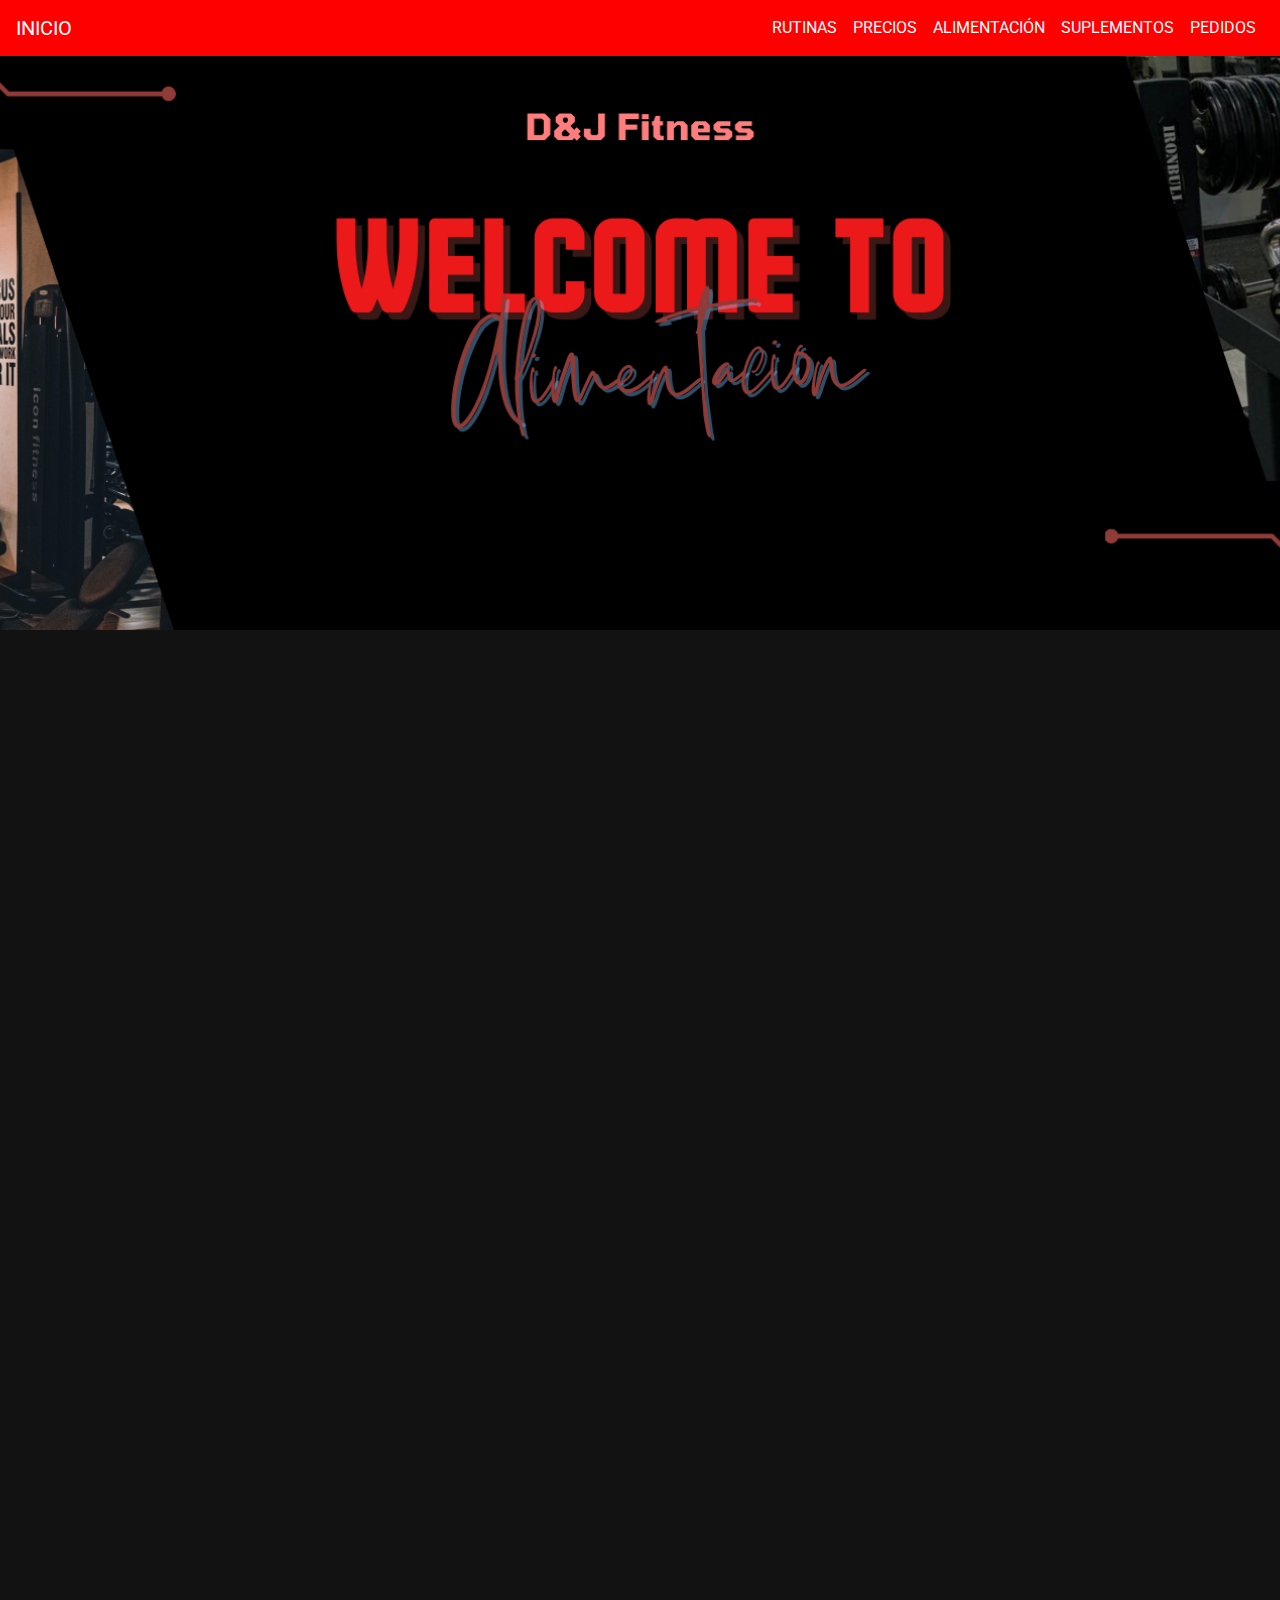
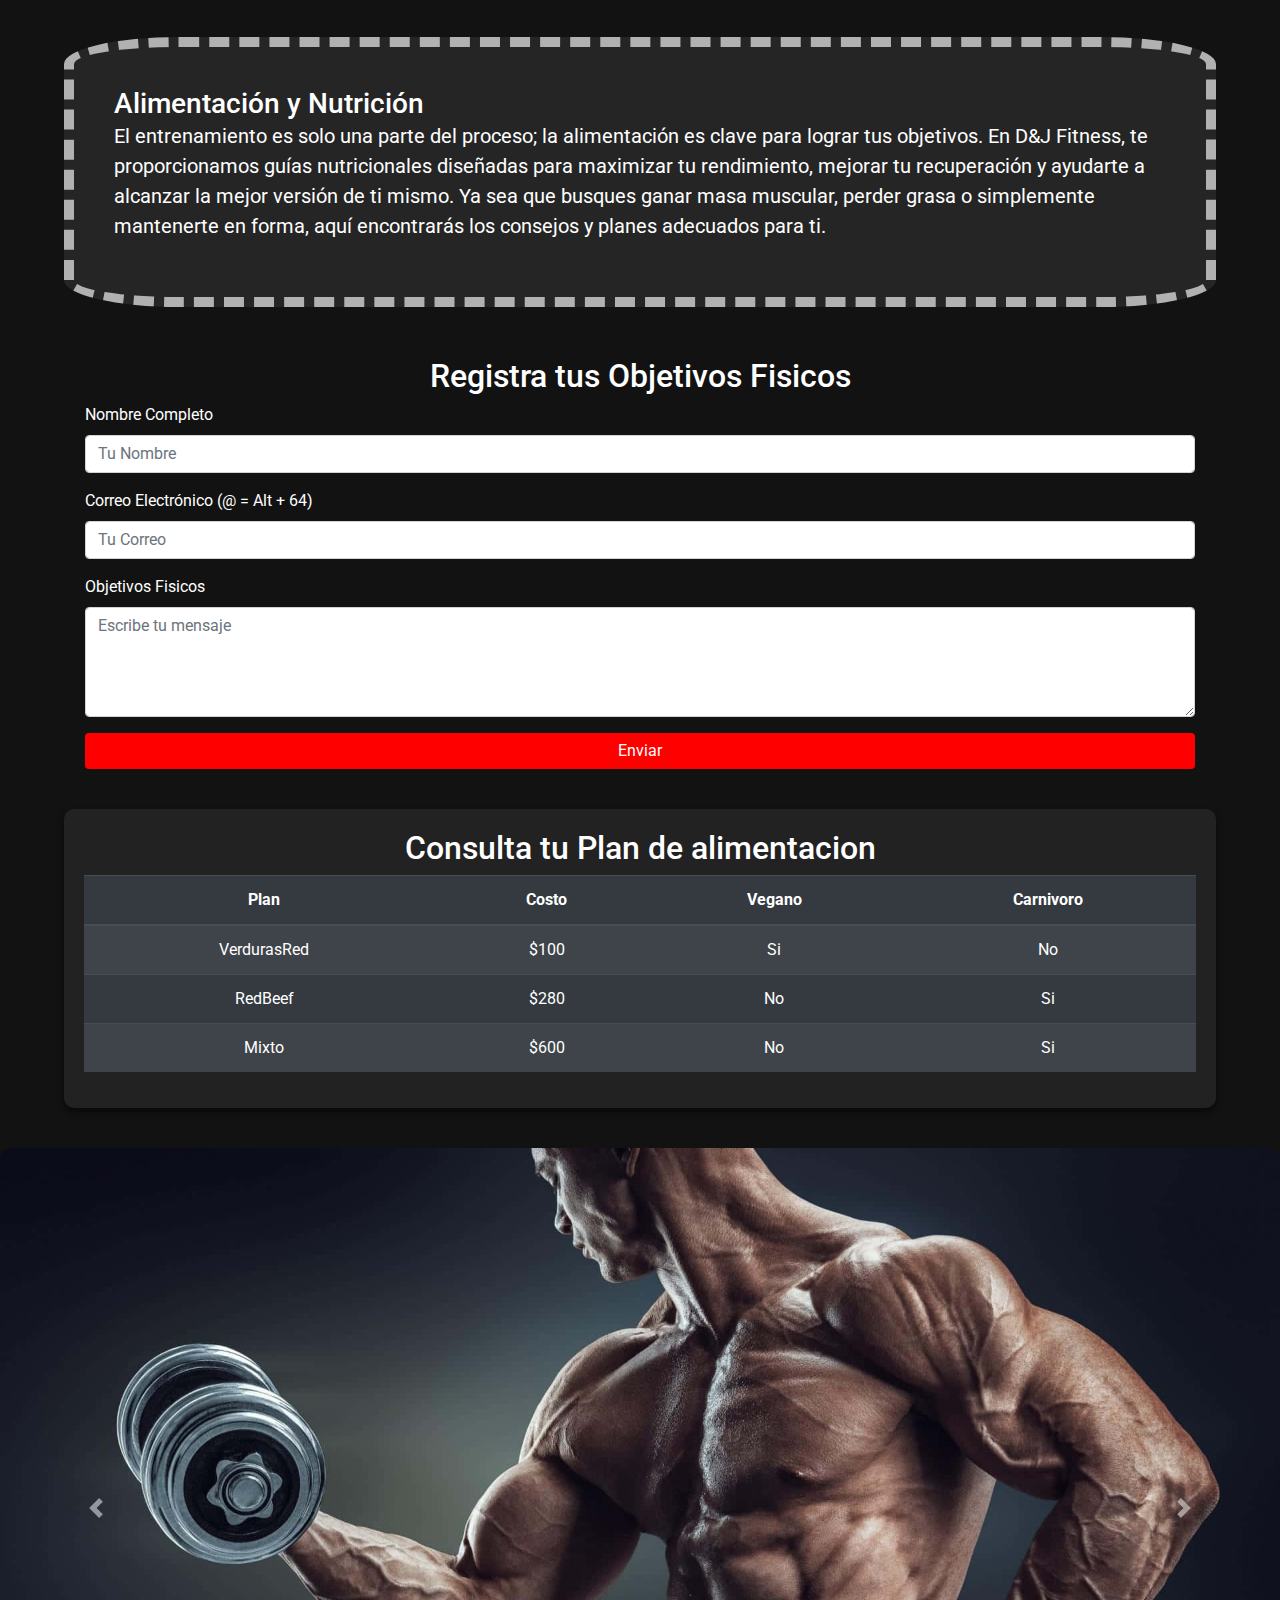
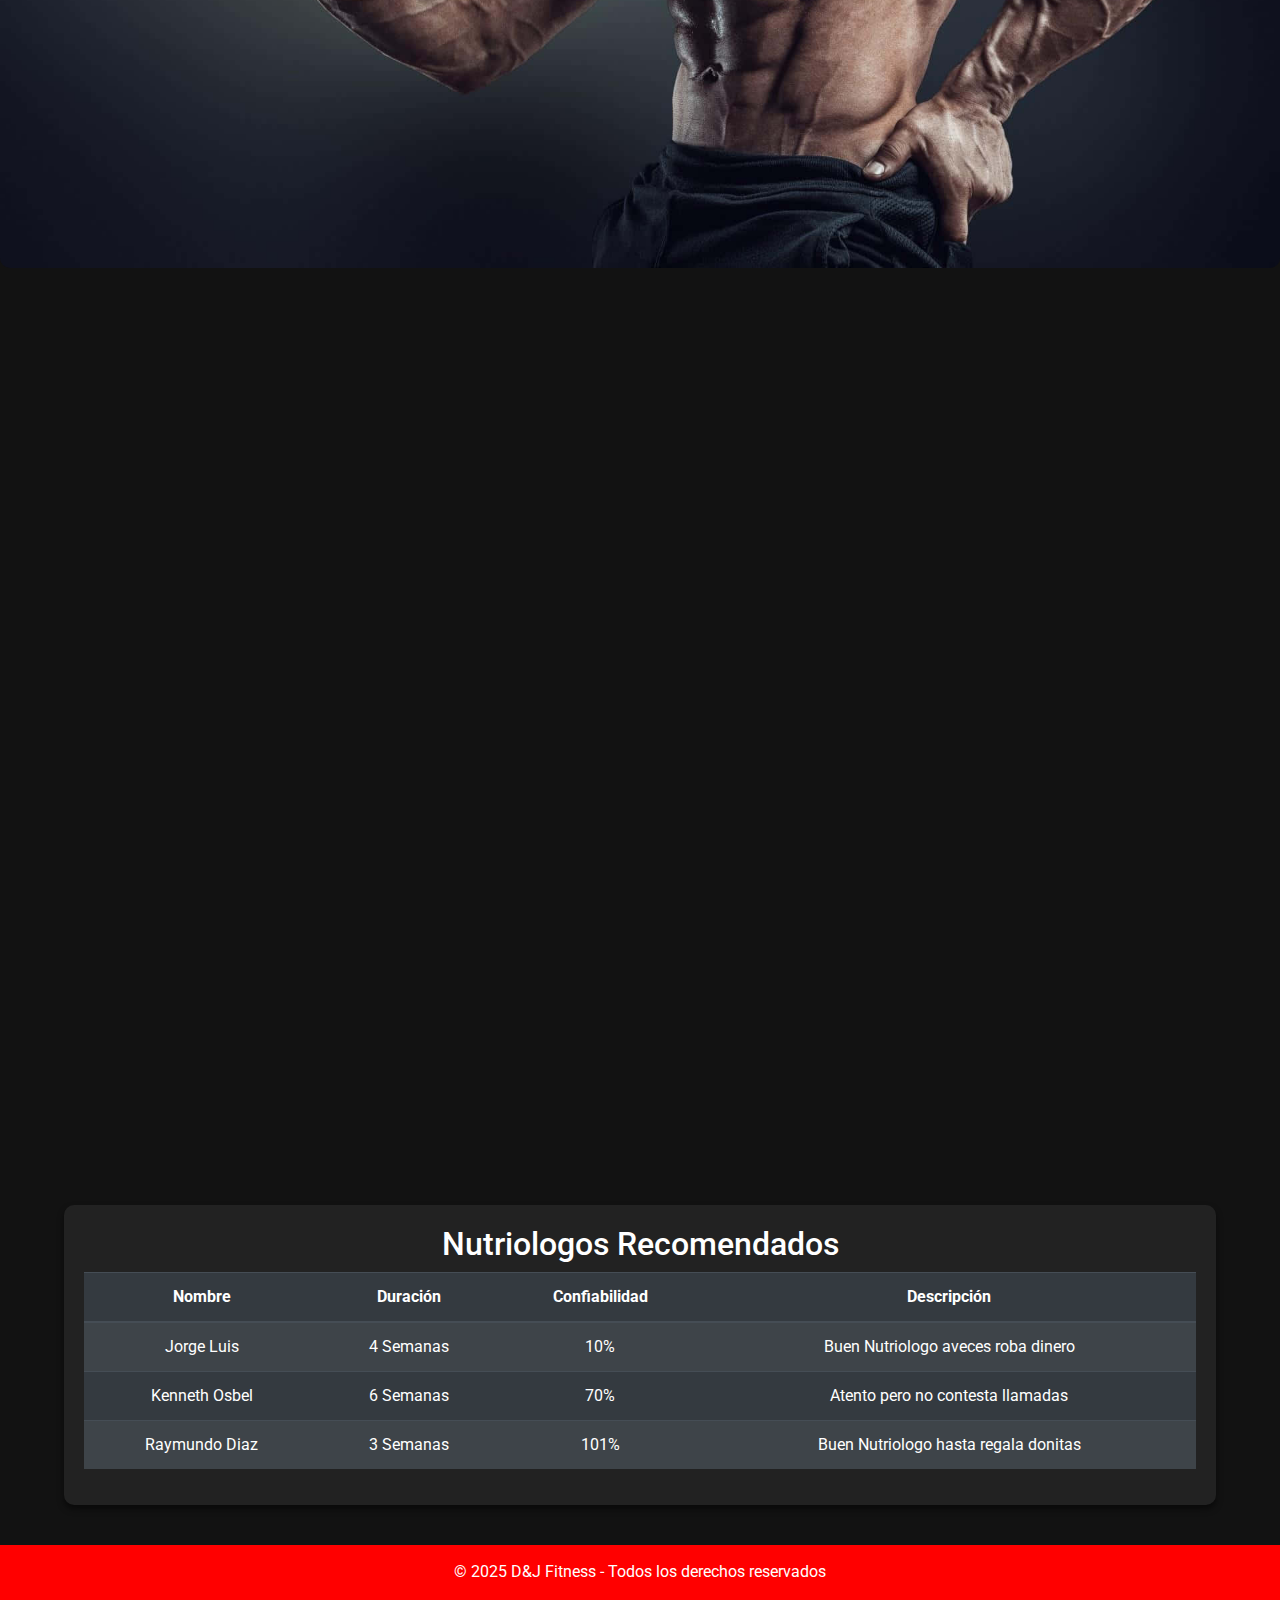
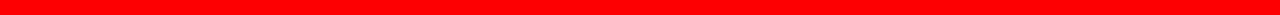
<file: pagina3.html>
<!DOCTYPE html>
<html lang="es">
<head>
    <meta charset="UTF-8">
    <meta name="viewport" content="width=device-width, initial-scale=1.0">
    <title>Alimentacion</title>
    <link href="https://fonts.googleapis.com/css2?family=Roboto:wght@300;400;500&display=swap" rel="stylesheet">
    <link rel="stylesheet" href="https://stackpath.bootstrapcdn.com/bootstrap/4.5.2/css/bootstrap.min.css">
    <style>
        body {
            font-family: 'Roboto', sans-serif;
            background-color: #121212;
            color: #ffffff;
        }

        .navbar, .btn-primary, footer {
            background-color: #ff0000;
            border: none;
        }

        .navbar-brand, .nav-link, .btn-primary, footer {
            color: #ffffff !important;
        }

        .banner {
            width: 100%;
            height: 70vh;
            background: url('imagenes/banner4.png') no-repeat center center/cover;
            display: flex;
            justify-content: center;
            align-items: center;
            text-align: center;
        }

        .banner h1 {
            font-size: 50px;
            font-weight: bold;
        }

        .carousel-inner img {
            border-radius: 10px;
        }

        .table-container {
            margin: 40px auto;
            width: 90%;
            background-color: #222;
            border-radius: 10px;
            box-shadow: 0px 4px 6px rgba(0, 0, 0, 0.5);
            padding: 20px;
        }

        .table th, .table td {
            text-align: center;
            vertical-align: middle;
        }

        .video-container video {
            width: 100%;
            border-radius: 10px;
        }

        .btn-primary:hover {
            background-color: #ff3333;
        }

        footer {
            padding: 15px;
            text-align: center;
        }
    </style>
</head>
<body>
    <nav class="navbar navbar-expand-lg navbar-dark fixed-top">
        <a class="navbar-brand" href="index.html">INICIO</a>
        <button class="navbar-toggler" type="button" data-toggle="collapse" data-target="#navbarNav">
            <span class="navbar-toggler-icon"></span>
        </button>
        <div class="collapse navbar-collapse" id="navbarNav">
            <ul class="navbar-nav ml-auto">
                <li class="nav-item"><a class="nav-link" href="pagina1.html">RUTINAS</a></li>
                <li class="nav-item"><a class="nav-link" href="pagina2.html">PRECIOS</a></li>
                <li class="nav-item"><a class="nav-link" href="pagina3.html">ALIMENTACIÓN</a></li>
                <li class="nav-item"><a class="nav-link" href="pagina4.html">SUPLEMENTOS</a></li>
                <li class="nav-item"><a class="nav-link" href="pedidos.html">PEDIDOS</a></li>
            </ul>
        </div>
    </nav>

    <div class="banner">
        <h1></h1>
    </div>

    <div>
        <iframe width="100%" height="950px"
        src="https://www.youtube.com/embed/_Q4zAMHJzKY?autoplay=1&loop=1&playlist=_Q4zAMHJzKY&mute=1"
        title="YouTube video player" 
        frameborder="0" 
        allow="accelerometer; autoplay; clipboard-write; encrypted-media; gyroscope; picture-in-picture; web-share" 
        referrerpolicy="strict-origin-when-cross-origin" allowfullscreen>
        </iframe>
        </div>

    <head>
        <meta charset="UTF-8">
        <meta name="viewport" content="width=device-width, initial-scale=1.0">
        <title>Cuadro con Bordes</title>
        <style>
            .cuadro {
                width: 90%; 
                padding: 40px;
                background-color: rgb(37, 37, 37); 
                border: 10px dashed rgb(177, 177, 177); 
                border-radius: 10%;
                margin: 50px auto; 
            }
            .cuadro h1 {
                margin: 0;
                font-size: 28px;
            }
            .cuadro p {
                font-size: 20px;
            }
        </style>
    </head>
    <body>
    
        <div class="cuadro">
            <h1>Alimentación y Nutrición</h1>
            <p>
                El entrenamiento es solo una parte del proceso; la alimentación es clave para lograr tus objetivos. En D&J Fitness, te proporcionamos guías nutricionales diseñadas para maximizar tu rendimiento, mejorar tu recuperación y ayudarte a alcanzar la mejor versión de ti mismo. Ya sea que busques ganar masa muscular, perder grasa o simplemente mantenerte en forma, aquí encontrarás los consejos y planes adecuados para ti.</p>
        </div>
    
    </body>

    <div class="container mt-5">
        <h2 class="text-center">Registra tus Objetivos Fisicos</h2>
        <form>
            <div class="form-group">
                <label for="nombre">Nombre Completo</label>
                <input type="text" class="form-control" id="nombre" placeholder="Tu Nombre">
            </div>
            <div class="form-group">
                <label for="email">Correo Electrónico (@ = Alt + 64)</label>
                <input type="email" class="form-control" id="email" placeholder="Tu Correo">
            </div>
            <div class="form-group">
                <label for="mensaje">Objetivos Fisicos</label>
                <textarea class="form-control" id="mensaje" rows="4" placeholder="Escribe tu mensaje"></textarea>
            </div>
            <button type="submit" class="btn btn-primary btn-block">Enviar</button>
        </form>
    </div>
    <div class="table-container">
        <h2 class="text-center">Consulta tu Plan de alimentacion</h2>
        <table class="table table-dark table-striped">
            <thead>
                <tr>
                    <th>Plan</th>
                    <th>Costo</th>
                    <th>Vegano</th>
                    <th>Carnivoro</th>
                </tr>
            </thead>
            <tbody>
                <tr>
                    <td>VerdurasRed</td>
                    <td>$100</td>
                    <td>Si</td>
                    <td>No</td>
                </tr>
                <tr>
                    <td>RedBeef</td>
                    <td>$280</td>
                    <td>No</td>
                    <td>Si</td>
                </tr>
                <tr>
                    <td>Mixto</td>
                    <td>$600</td>
                    <td>No</td>
                    <td>Si</td>
                </tr>
            </tbody>
        </table>
    </div>
    <div class="imagen-container text-center">
        
        <div id="carouselExample" class="carousel slide" data-ride="carousel">
            <div class="carousel-inner">
                <div class="carousel-item active">
                    <img src="imagenes/train22.jpg" class="d-block w-100" alt="Rutina 1">
                </div>
                <div class="carousel-item">
                    <img src="imagenes/train5.jpg" class="d-block w-100" alt="Rutina 2">
                </div>
                <div class="carousel-item">
                    <img src="imagenes/train4.jpg" class="d-block w-100" alt="Rutina 3">
                </div>
            </div>
            <a class="carousel-control-prev" href="#carouselExample" role="button" data-slide="prev">
                <span class="carousel-control-prev-icon"></span>
            </a>
            <a class="carousel-control-next" href="#carouselExample" role="button" data-slide="next">
                <span class="carousel-control-next-icon"></span>
            </a>
        </div>
    </div>
   
    <div>
        <iframe width="100%" height="890px"
        src="https://www.youtube.com/embed/HqF_RO2tRM?autoplay=1&loop=1&playlist=HqF-_RO2tRM&mute=1"
        title="YouTube video player" 
        frameborder="0" 
        allow="accelerometer; autoplay; clipboard-write; encrypted-media; gyroscope; picture-in-picture; web-share" 
        referrerpolicy="strict-origin-when-cross-origin" allowfullscreen>
        </iframe>
        </div>

    <div class="table-container">
        <h2 class="text-center">Nutriologos Recomendados</h2>
        <table class="table table-dark table-striped">
            <thead>
                <tr>
                    <th>Nombre</th>
                    <th>Duración</th>
                    <th>Confiabilidad</th>
                    <th>Descripción</th>
                </tr>
            </thead>
            <tbody>
                <tr>
                    <td>Jorge Luis</td>
                    <td>4 Semanas</td>
                    <td>10%</td>
                    <td>Buen Nutriologo aveces roba dinero</td>
                </tr>
                <tr>
                    <td>Kenneth Osbel</td>
                    <td>6 Semanas</td>
                    <td>70%</td>
                    <td>Atento pero no contesta llamadas</td>
                </tr>
                <tr>
                    <td>Raymundo Diaz</td>
                    <td>3 Semanas</td>
                    <td>101%</td>
                    <td>Buen Nutriologo hasta regala donitas</td>
                </tr>
            </tbody>
        </table>
    </div>
    <footer>
        <p>© 2025 D&J Fitness - Todos los derechos reservados</p>
    </footer>
    <script src="https://code.jquery.com/jquery-3.4.1.min.js"></script>
    <script src="https://cdn.jsdelivr.net/npm/popper.js@1.16.0/dist/umd/popper.min.js"></script>
    <script src="https://stackpath.bootstrapcdn.com/bootstrap/4.5.2/js/bootstrap.min.js"></script>
</body>
</html>
</file>
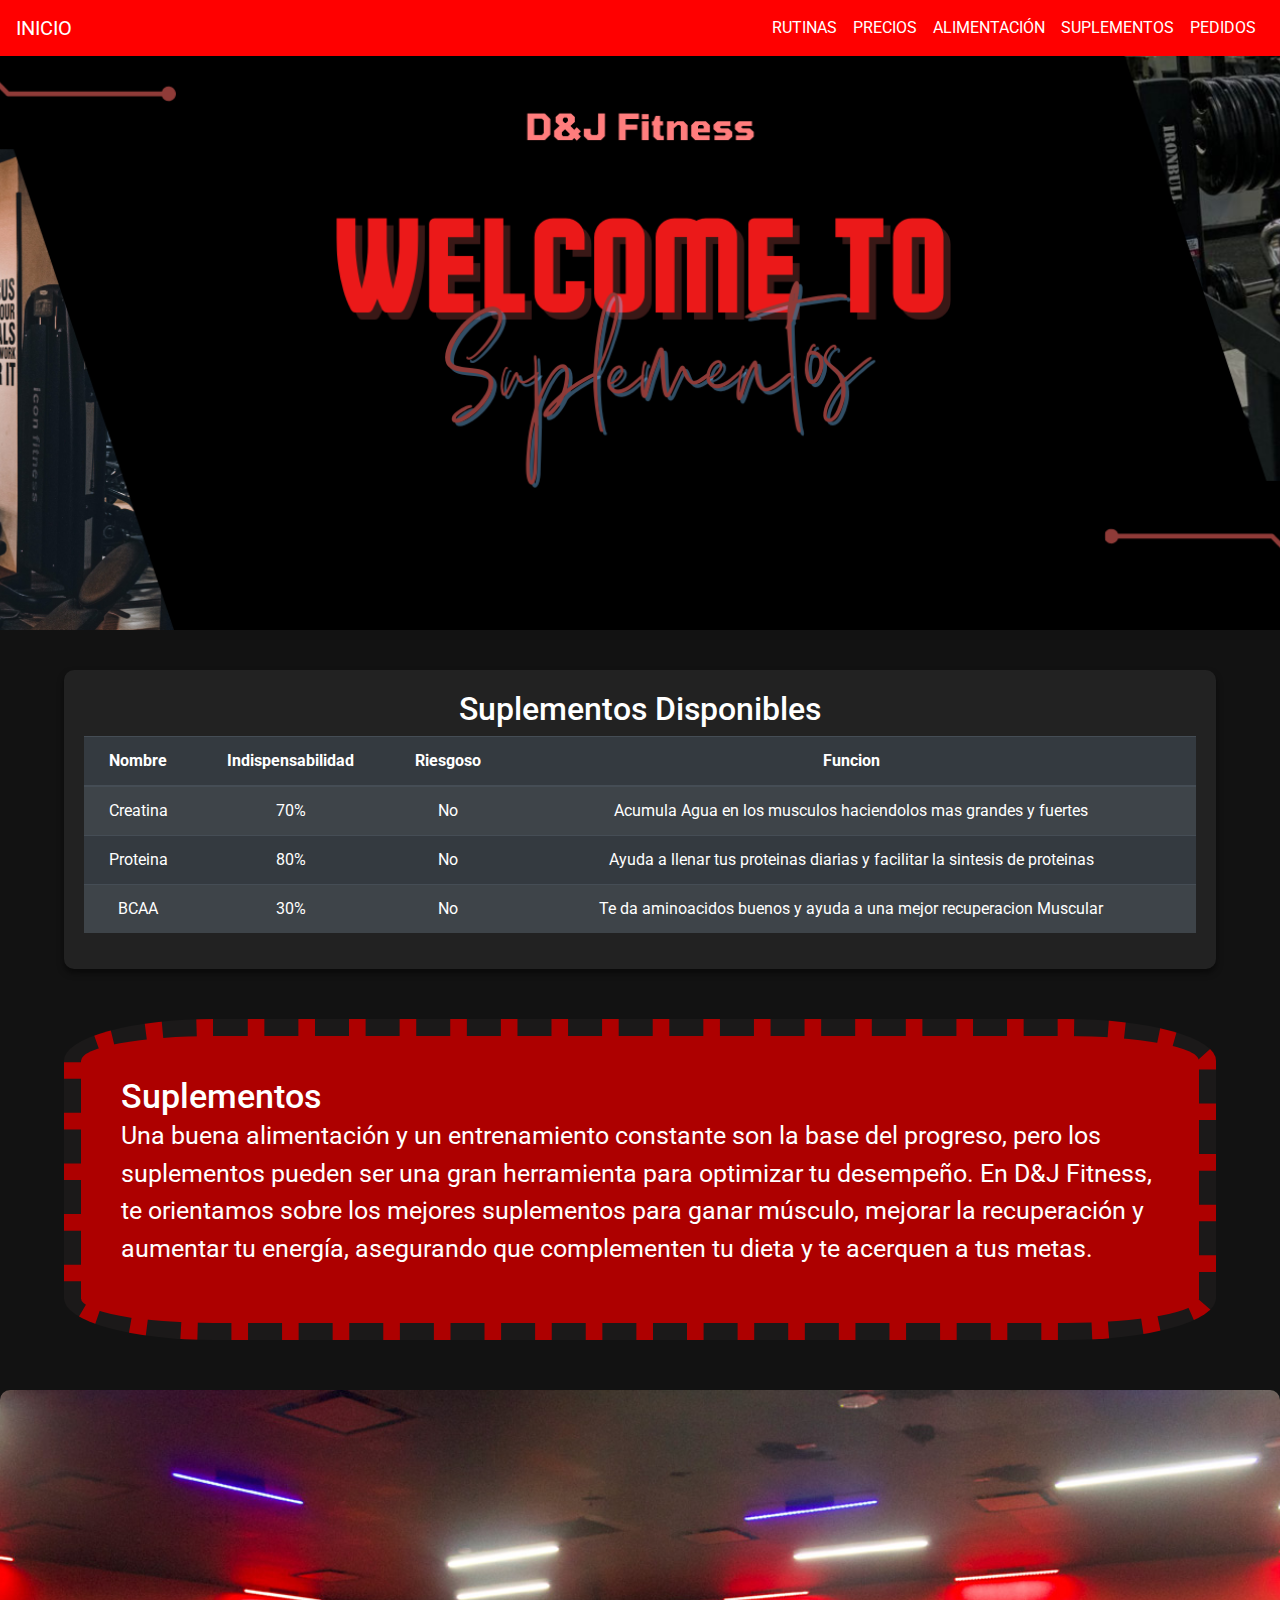
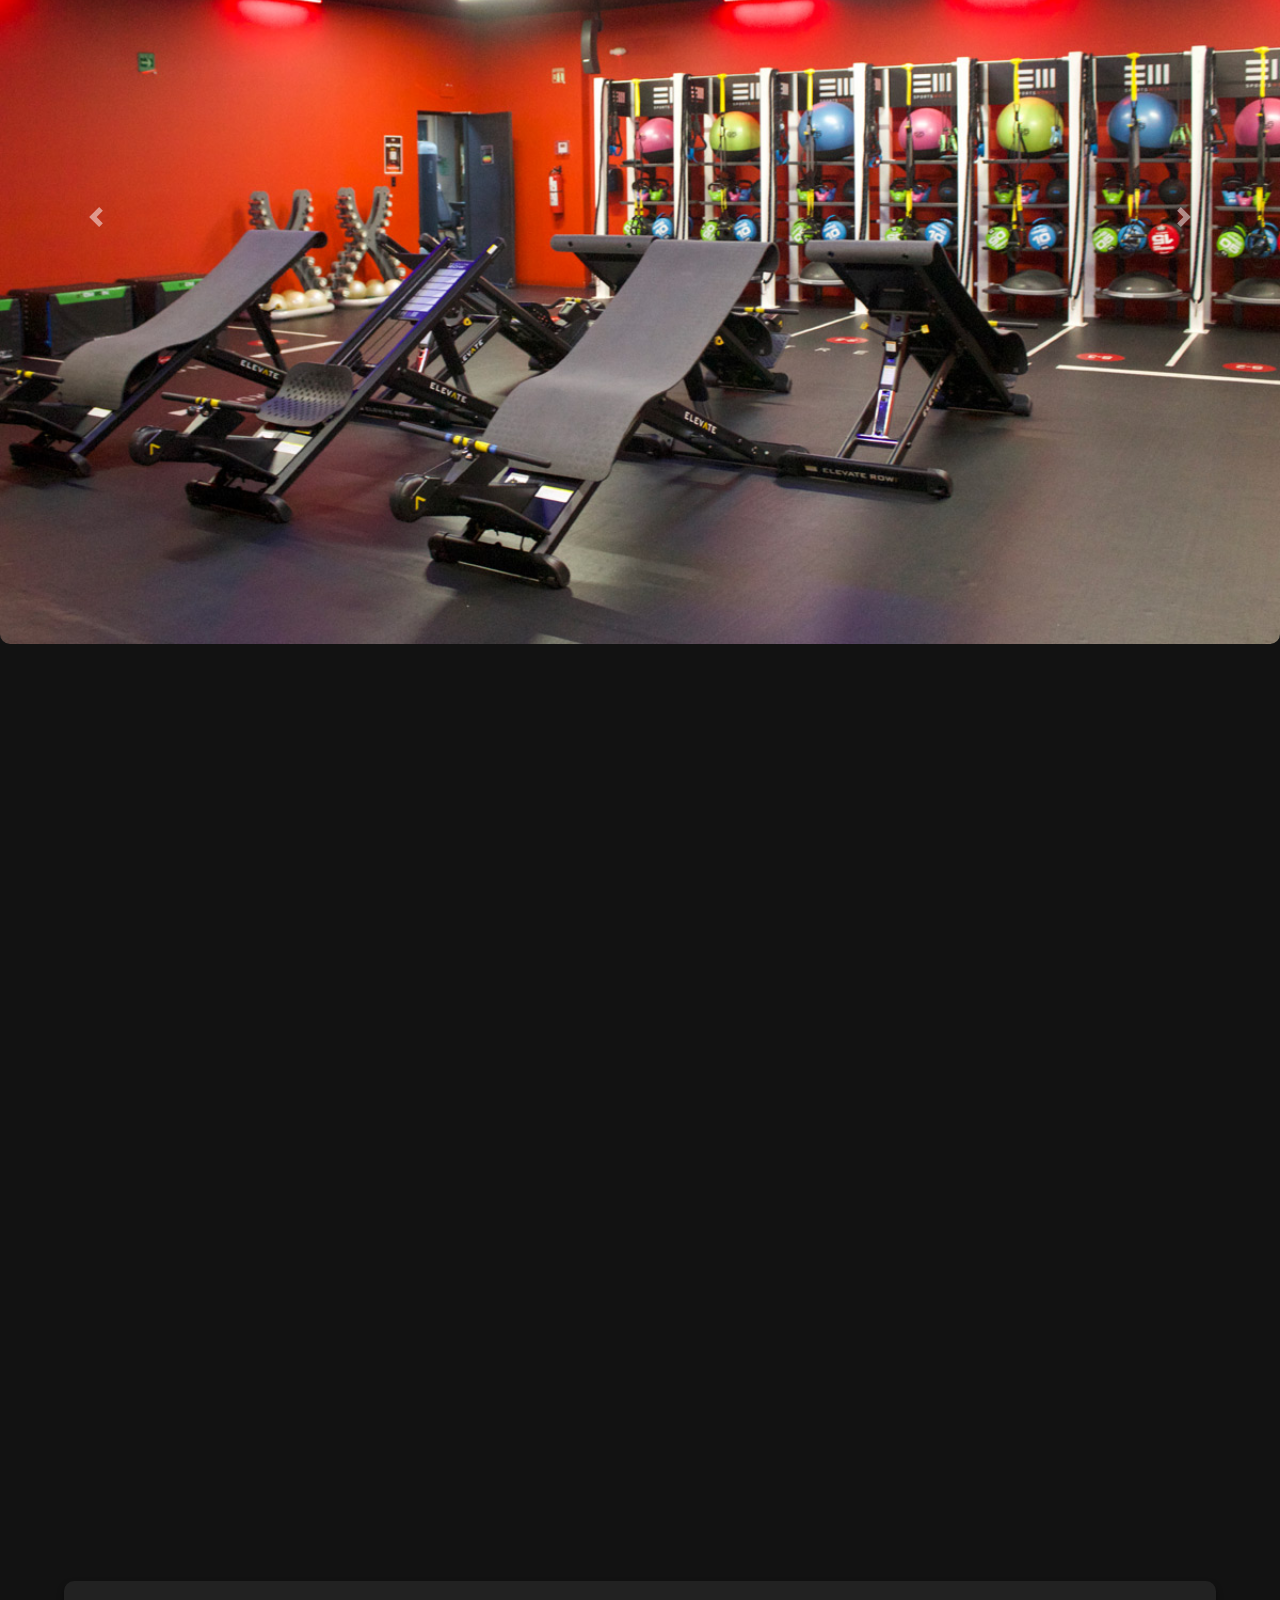
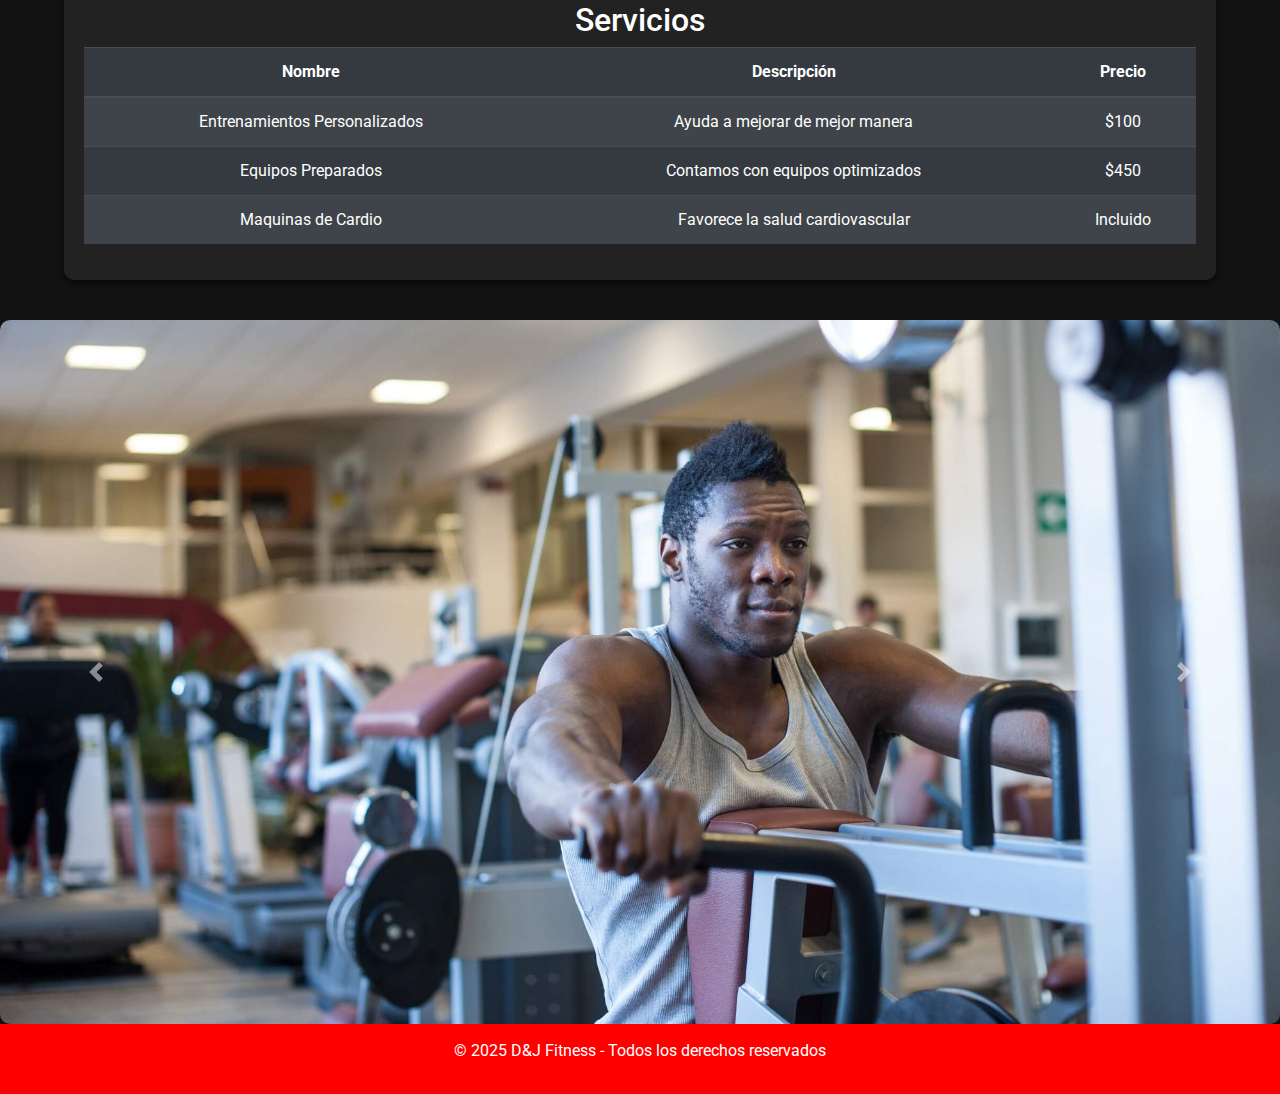
<file: pagina4.html>
<!DOCTYPE html>
<html lang="es">
<head>
    <meta charset="UTF-8">
    <meta name="viewport" content="width=device-width, initial-scale=1.0">
    <title>Suplementos</title>
    <link href="https://fonts.googleapis.com/css2?family=Roboto:wght@300;400;500&display=swap" rel="stylesheet">
    <link rel="stylesheet" href="https://stackpath.bootstrapcdn.com/bootstrap/4.5.2/css/bootstrap.min.css">
    <style>
        body {
            font-family: 'Roboto', sans-serif;
            background-color: #121212;
            color: #ffffff;
        }

        .navbar, .btn-primary, footer {
            background-color: #ff0000;
            border: none;
        }

        .navbar-brand, .nav-link, .btn-primary, footer {
            color: #ffffff !important;
        }

        .banner {
            width: 100%;
            height: 70vh;
            background: url('imagenes/banner5.png') no-repeat center center/cover;
            display: flex;
            justify-content: center;
            align-items: center;
            text-align: center;
        }

        .banner h1 {
            font-size: 50px;
            font-weight: bold;
        }

        .carousel-inner img {
            border-radius: 10px;
        }

        .table-container {
            margin: 40px auto;
            width: 90%;
            background-color: #222;
            border-radius: 10px;
            box-shadow: 0px 4px 6px rgba(0, 0, 0, 0.5);
            padding: 20px;
        }

        .table th, .table td {
            text-align: center;
            vertical-align: middle;
        }

        .video-container video {
            width: 100%;
            border-radius: 10px;
        }

        .btn-primary:hover {
            background-color: #ff3333;
        }

        footer {
            padding: 15px;
            text-align: center;
        }
    </style>
</head>
<body>
    <nav class="navbar navbar-expand-lg navbar-dark fixed-top">
        <a class="navbar-brand" href="index.html">INICIO</a>
        <button class="navbar-toggler" type="button" data-toggle="collapse" data-target="#navbarNav">
            <span class="navbar-toggler-icon"></span>
        </button>
        <div class="collapse navbar-collapse" id="navbarNav">
            <ul class="navbar-nav ml-auto">
                <li class="nav-item"><a class="nav-link" href="pagina1.html">RUTINAS</a></li>
                <li class="nav-item"><a class="nav-link" href="pagina2.html">PRECIOS</a></li>
                <li class="nav-item"><a class="nav-link" href="pagina3.html">ALIMENTACIÓN</a></li>
                <li class="nav-item"><a class="nav-link" href="pagina4.html">SUPLEMENTOS</a></li>
                <li class="nav-item"><a class="nav-link" href="pedidos.html">PEDIDOS</a></li>
            </ul>
        </div>
    </nav>

    <div class="banner">
        <h1></h1>
    </div>
    <div class="table-container">
        <h2 class="text-center">Suplementos Disponibles</h2>
        <table class="table table-dark table-striped">
            <thead>
                <tr>
                    <th>Nombre</th>
                    <th>Indispensabilidad</th>
                    <th>Riesgoso</th>
                    <th>Funcion</th>
                </tr>
            </thead>
            <tbody>
                <tr>
                    <td>Creatina</td>
                    <td>70%</td>
                    <td>No</td>
                    <td>Acumula Agua en los musculos haciendolos mas grandes y fuertes</td>
                </tr>
                <tr>
                    <td>Proteina</td>
                    <td>80%</td>
                    <td>No</td>
                    <td>Ayuda a llenar tus proteinas diarias y facilitar la sintesis de proteinas</td>
                </tr>
                <tr>
                    <td>BCAA</td>
                    <td>30%</td>
                    <td>No</td>
                    <td>Te da aminoacidos buenos y ayuda a una mejor recuperacion Muscular</td>
                </tr>
            </tbody>
        </table>
    </div>

    <head>
        <meta charset="UTF-8">
        <meta name="viewport" content="width=device-width, initial-scale=1.0">
        <title>Cuadro con Bordes</title>
        <style>
            .cuadro {
                width: 90%; 
                padding: 40px;
                background-color: rgb(173, 0, 0); 
                border: 17px dashed rgb(27, 25, 25); 
                border-radius: 13%;
                margin: 50px auto; 
            }
            .cuadro h1 {
                margin: 0;
                font-size: 34px;
            }
            .cuadro p {
                font-size: 25px;
            }
        </style>
    </head>
    <body>
    
        <div class="cuadro">
            <h1>Suplementos</h1>
            <p>
                Una buena alimentación y un entrenamiento constante son la base del progreso, pero los suplementos pueden ser una gran herramienta para optimizar tu desempeño. En D&J Fitness, te orientamos sobre los mejores suplementos para ganar músculo, mejorar la recuperación y aumentar tu energía, asegurando que complementen tu dieta y te acerquen a tus metas.</p>
        </div>
    
    </body>

    <div class="imagen-container text-center">
        
        <div id="carouselExample" class="carousel slide" data-ride="carousel">
            <div class="carousel-inner">
                <div class="carousel-item active">
                    <img src="imagenes/train18.jpg" class="d-block w-100" alt="Entrenamientos">
                </div>
                <div class="carousel-item">
                    <img src="imagenes/train13.jpg" class="d-block w-100" alt="Entrenamientos">
                </div>
                <div class="carousel-item">
                    <img src="imagenes/train14.jpg" class="d-block w-100" alt="Entrenamientos">
                </div>
            </div>
            <a class="carousel-control-prev" href="#carouselExample" role="button" data-slide="prev">
                <span class="carousel-control-prev-icon"></span>
            </a>
            <a class="carousel-control-next" href="#carouselExample" role="button" data-slide="next">
                <span class="carousel-control-next-icon"></span>
            </a>
        </div>
    </div>
   
    <div>
        <iframe width="100%" height="890px"
        src="https://www.youtube.com/embed/7iRtbyYJpPc?autoplay=1&loop=1&playlist=7iRtbyYJpPc&mute=1"
        title="YouTube video player" 
        frameborder="0" 
        allow="accelerometer; autoplay; clipboard-write; encrypted-media; gyroscope; picture-in-picture; web-share" 
        referrerpolicy="strict-origin-when-cross-origin" allowfullscreen>
        </iframe>
        </div>

    <div class="table-container">
        <h2 class="text-center">Servicios</h2>
        <table class="table table-dark table-striped">
            <thead>
                <tr>
                    <th>Nombre</th>
                    <th>Descripción</th>
                    <th>Precio</th>
                </tr>
            </thead>
            <tbody>
                <tr>
                    <td>Entrenamientos Personalizados</td>
                    <td>Ayuda a mejorar de mejor manera</td>
                    <td>$100</td>
                </tr>
                <tr>
                    <td>Equipos Preparados</td>
                    <td>Contamos con equipos optimizados</td>
                    <td>$450</td>
                </tr>
                <tr>
                    <td>Maquinas de Cardio</td>
                    <td>Favorece la salud cardiovascular</td>
                    <td>Incluido</td>
                </tr>
            </tbody>
        </table>
    </div>
    
    <div class="imagen-container text-center">
        
        <div id="carouselExample" class="carousel slide" data-ride="carousel">
            <div class="carousel-inner">
                <div class="carousel-item active">
                    <img src="imagenes/train15.jpg" class="d-block w-100" alt="BCAA">
                </div>
                <div class="carousel-item">
                    <img src="imagenes/train16.jpg" class="d-block w-100" alt="Proteína Whey">
                </div>
                <div class="carousel-item">
                    <img src="imagenes/train17.jpg" class="d-block w-100" alt="Magnesio">
                </div>
            </div>
            <a class="carousel-control-prev" href="#carouselExample" role="button" data-slide="prev">
                <span class="carousel-control-prev-icon"></span>
            </a>
            <a class="carousel-control-next" href="#carouselExample" role="button" data-slide="next">
                <span class="carousel-control-next-icon"></span>
            </a>
        </div>
    </div>
    <footer>
        <p>© 2025 D&J Fitness - Todos los derechos reservados</p>
    </footer>

    <script src="https://code.jquery.com/jquery-3.4.1.min.js"></script>
    <script src="https://cdn.jsdelivr.net/npm/popper.js@1.16.0/dist/umd/popper.min.js"></script>
    <script src="https://stackpath.bootstrapcdn.com/bootstrap/4.5.2/js/bootstrap.min.js"></script>
</body>
</html>
</file>
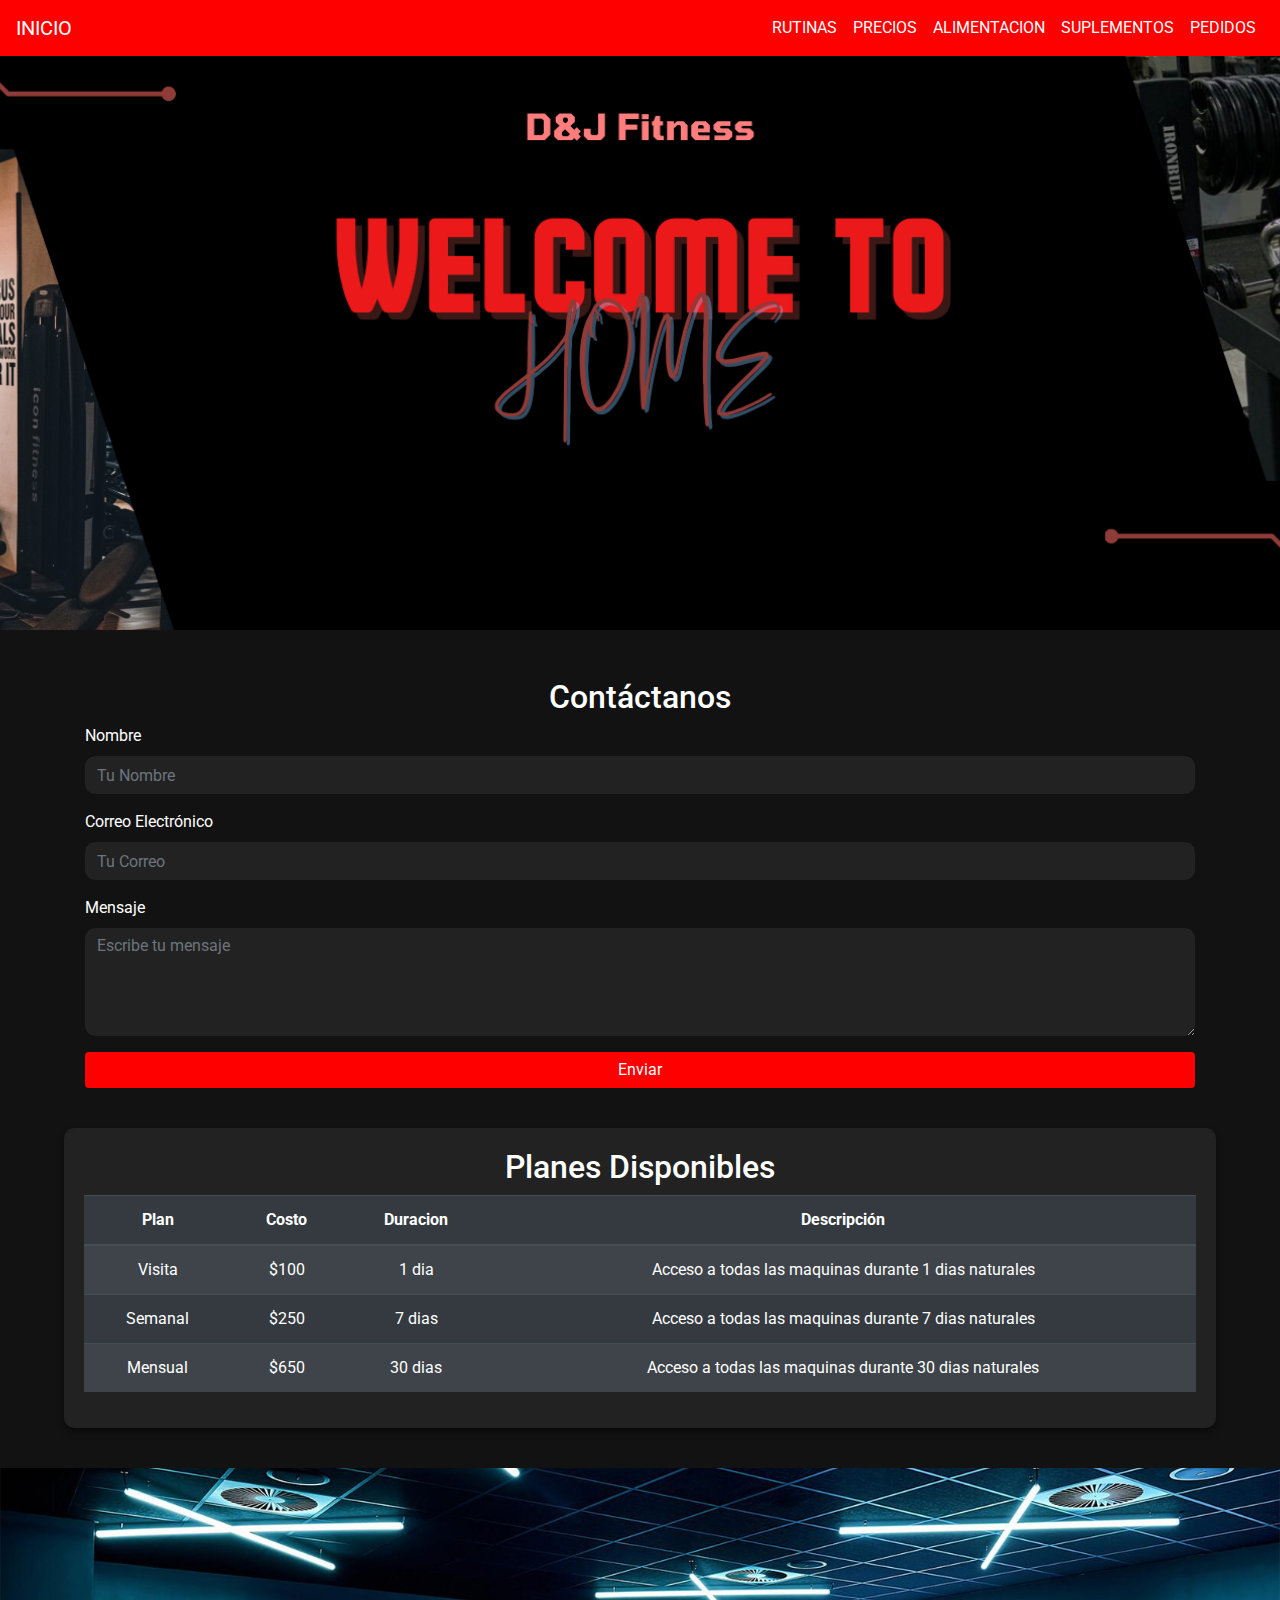
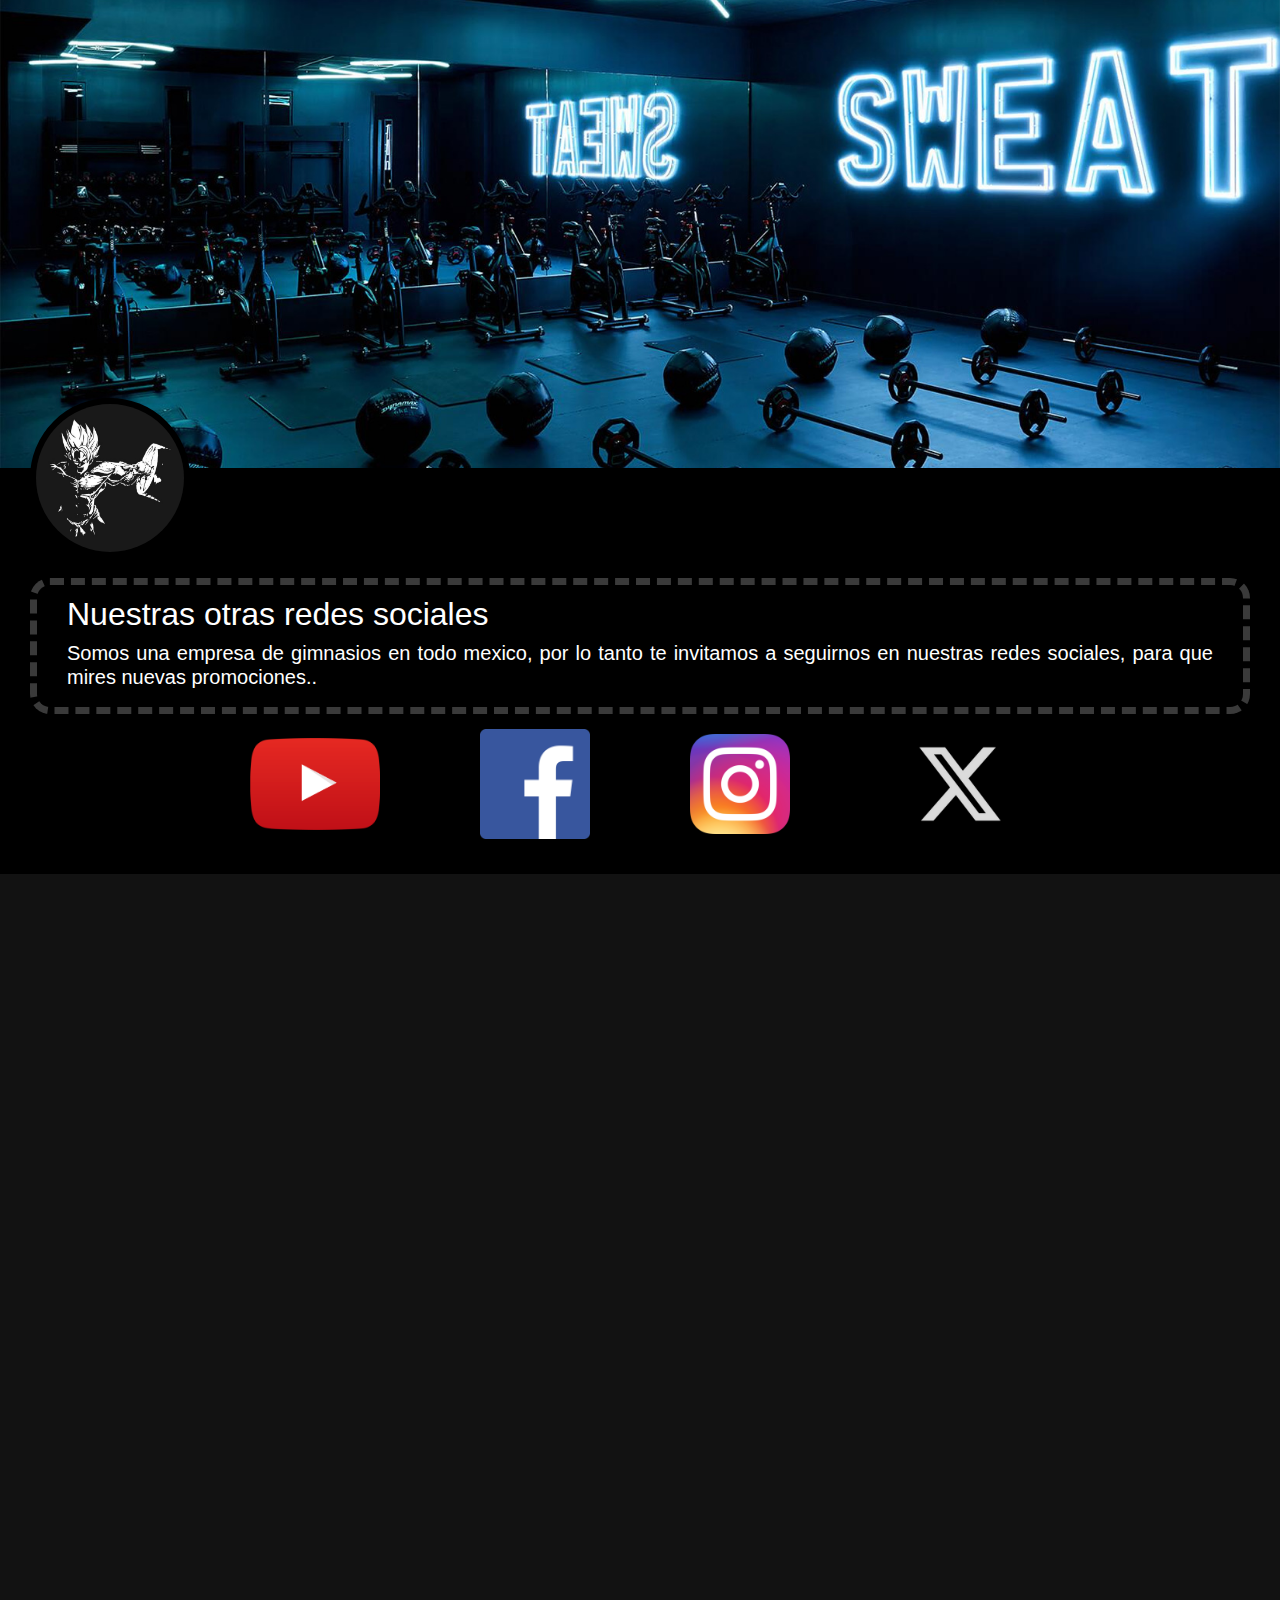
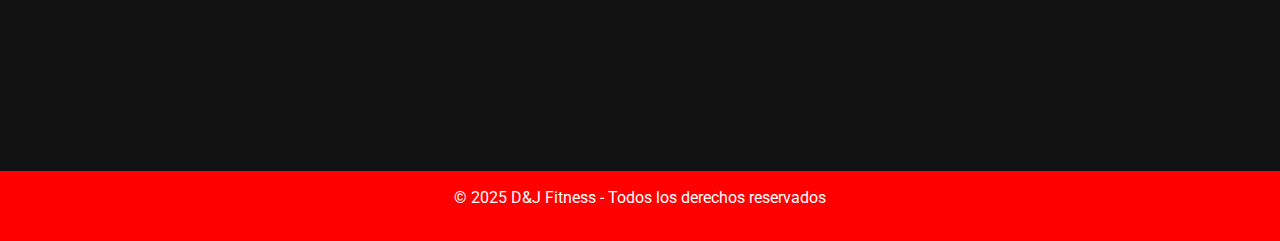
<file: pedidos.html>
<!DOCTYPE html>
<html lang="es">
<head>
    <meta charset="UTF-8">
    <meta name="viewport" content="width=device-width, initial-scale=1.0">
    <title>D&J Fitness</title>
    <link href="https://fonts.googleapis.com/css2?family=Roboto:wght@300;400;500&display=swap" rel="stylesheet">
    <link rel="stylesheet" href="https://stackpath.bootstrapcdn.com/bootstrap/4.5.2/css/bootstrap.min.css">
    <style>
        body {
            font-family: 'Roboto', sans-serif;
            background-color: #121212;
            color: #ffffff;
        }

        .navbar, .btn-primary, footer {
            background-color: #ff0000;
            border: none;
        }

        .navbar-brand, .nav-link, .btn-primary, footer {
            color: #ffffff !important;
        }

        .banner {
            width: 100%;
            height: 70vh;
            background: url('imagenes/banner1.png') no-repeat center center/cover;
            display: flex;
            justify-content: center;
            align-items: center;
            text-align: center;
        }

        .banner h1 {
            font-size: 50px;
            font-weight: bold;
        }

        .carousel-inner img {
            border-radius: 10px;
        }

        .table-container {
            margin: 40px auto;
            width: 90%;
            background-color: #222;
            border-radius: 10px;
            box-shadow: 0px 4px 6px rgba(0, 0, 0, 0.5);
            padding: 20px;
        }

        .table th, .table td {
            text-align: center;
            vertical-align: middle;
        }

        .video-container video {
            width: 100%;
            border-radius: 10px;
        }

        .form-control {
            background-color: #222;
            color: white;
            border: none;
            border-radius: 10px;
        }

        .btn-primary:hover {
            background-color: #ff3333;
        }

        footer {
            padding: 15px;
            text-align: center;
        }
    </style>
</head>
<body>
    <nav class="navbar navbar-expand-lg navbar-dark fixed-top">
        <a class="navbar-brand" href="index.html">INICIO</a>
        <button class="navbar-toggler" type="button" data-toggle="collapse" data-target="#navbarNav">
            <span class="navbar-toggler-icon"></span>
        </button>
        <div class="collapse navbar-collapse" id="navbarNav">
            <ul class="navbar-nav ml-auto">
                <li class="nav-item"><a class="nav-link" href="pagina1.html">RUTINAS</a></li>
                <li class="nav-item"><a class="nav-link" href="pagina2.html">PRECIOS</a></li>
                <li class="nav-item"><a class="nav-link" href="pagina3.html">ALIMENTACION</a></li>
                <li class="nav-item"><a class="nav-link" href="pagina4.html">SUPLEMENTOS</a></li>
                <li class="nav-item"><a class="nav-link" href="pedidos.html">PEDIDOS</a></li>
            </ul>
        </div>
    </nav>

    <div class="banner">
        <h1></h1>
    </div>

<div class="container mt-5">
        <h2 class="text-center">Contáctanos</h2>
        <form>
            <div class="form-group">
                <label for="nombre">Nombre</label>
                <input type="text" class="form-control" id="nombre" placeholder="Tu Nombre">
            </div>
            <div class="form-group">
                <label for="email">Correo Electrónico</label>
                <input type="email" class="form-control" id="email" placeholder="Tu Correo">
            </div>
            <div class="form-group">
                <label for="mensaje">Mensaje</label>
                <textarea class="form-control" id="mensaje" rows="4" placeholder="Escribe tu mensaje"></textarea>
            </div>
            <button type="submit" class="btn btn-primary btn-block">Enviar</button>
        </form>
    </div>

    <div class="table-container">
        <h2 class="text-center">Planes Disponibles</h2>
        <table class="table table-dark table-striped">
            <thead>
                <tr>
                    <th>Plan</th>
                    <th>Costo</th>
                    <th>Duracion</th>
                    <th>Descripción</th>
                </tr>
            </thead>
            <tbody>
                <tr>
                    <td>Visita</td>
                    <td>$100</td>
                    <td>1 dia</td>
                    <td>Acceso a todas las maquinas durante 1 dias naturales</td>
                </tr>
                <tr>
                    <td>Semanal</td>
                    <td>$250</td>
                    <td>7 dias</td>
                    <td>Acceso a todas las maquinas durante 7 dias naturales</td>
                </tr>
                <tr>
                    <td>Mensual</td>
                    <td>$650</td>
                    <td>30 dias</td>
                    <td>Acceso a todas las maquinas durante 30 dias naturales</td>
                </tr>
            </tbody>
        </table>
    </div>

    <head>
        <meta charset="utf-8">
        <meta name="viewport" content="width=device-width, initial-scale=1.0">
        <title>Practica 4 - Biografia</title>
        <link rel="stylesheet" href="CSS/estilos.css">
    </head>
    
    <body>
        <div class="cuerpo">
         <header>

            </header>
            <main>
                <div class="foto">
                    <img src="imagenes/goku22.jpg" alt="Photo">
                </div>
                <div class="texto">
                    <h2>Nuestras otras redes sociales</h2>
                    <h5>Somos una empresa de gimnasios en todo mexico, por lo tanto te invitamos a seguirnos en nuestras redes sociales, para que mires nuevas promociones..</h5>
                </div>

                <div class="centrado">
                    <table border="0">
                      <tr>
                          <td>
                            <a href="https://www.google.com/url?sa=t&rct=j&q=&esrc=s&source=web&cd=&cad=rja&uact=8&ved=2ahUKEwiD-Jyx-v6MA
                            xUOLEQIHeMcCVgQFnoECAoQAQ&url=https%3A%2F%2Fwww.youtube.com%2F&usg=AOvVaw0usXxGa_x5y1xoI_LaL0-1&opi=89978449">
                            <img width="130px" src="imagenes/youtube.png" alt="YouTube"></a>
                          </td>
                          <td width="100px"></td>
                          <td>
                            <a href="https://www.google.com/url?sa=t&rct=j&q=&esrc=s&source=web&cd=&cad=rja&uact=8&ved=2ahUKEwi0ocvlhv-MA
                            xWtLEQIHV_ZLVMQFnoECB0QAQ&url=https%3A%2F%2Fwww.facebook.com%2F&usg=AOvVaw2q27ov2cpCynr72DmuSqEz&opi=89978449">
                            <img width="110px" src="imagenes/face.png" alt="Facebook"></a>
                          </td>
                          <td width="100px"></td>
                          <td>
                            <a href="https://www.google.com/url?sa=t&rct=j&q=&esrc=s&source=web&cd=&cad=rja&uact=8&ved=2ahUKEwiv5NqRh_-MA
                            xVbEUQIHWtfCQ0QFnoECAoQAQ&url=https%3A%2F%2Fwww.instagram.com%2F&usg=AOvVaw1cBeRoOpMhZ3-x5M1sA3Fm&opi=89978449">
                            <img width="100px" src="imagenes/insta.png" alt="instagram"></a>
                          </td>
                          <td width="100px"></td>
                          <td>
                            <a href="https://www.google.com/url?sa=t&rct=j&q=&esrc=s&source=web&cd=&ved=2ahUKEwjGgLOfh_-MAxWCl-4BHTk5DV0QF
                            noECAoQAQ&url=https%3A%2F%2Fx.com%2F%3Flang%3Des&usg=AOvVaw1N8-ZQhZxcJ7ZB5iCM4SZh&opi=89978449">
                            <img width="140px" src="imagenes/x1.png" alt="twitter"></a>
                          </td>
                      </tr>
                    </table>
                    </div>

            </main>

           
    </body>



    <div>
        <iframe width="100%" height="890px"
        src="https://www.youtube.com/embed/svcYOAY7WZs?autoplay=1&loop=1&playlist=svcYOAY7WZs&mute=1"
        title="YouTube video player" 
        frameborder="0" 
        allow="accelerometer; autoplay; clipboard-write; encrypted-media; gyroscope; picture-in-picture; web-share" 
        referrerpolicy="strict-origin-when-cross-origin" allowfullscreen>
        </iframe>
        </div>

    <footer>
        <p>© 2025 D&J Fitness - Todos los derechos reservados</p>
    </footer>

    <script src="https://code.jquery.com/jquery-3.4.1.min.js"></script>
    <script src="https://cdn.jsdelivr.net/npm/popper.js@1.16.0/dist/umd/popper.min.js"></script>
    <script src="https://stackpath.bootstrapcdn.com/bootstrap/4.5.2/js/bootstrap.min.js"></script>
</body>
</html>
</file>
<file: CSS/estilos.css>
*{
    padding: 0;
    margin: 0;
}
.texto{
    font-family: "Arial";
    width: 100%;
    padding-top: 10px;
    padding-right: 30px;
    padding-bottom: 10px;
    padding-left: 30px;
    color: rgb(255, 255, 255);
    border-radius: 20px;
    border: 7px dashed rgb(58, 58, 58);
    background: rgb(0, 0, 0);
    text-align: justify;
}

.centrado {
    display: flex;
    justify-content: center;
    align-items: center;
    height: 20%;
  }

.contenedor{
    background: rgb(135, 71, 255);
    width: 80%;
    margin: auto;
}
header{
    height: 600px;
    background-image: url("../imagenes/gymshark.jpg");
    background-position: center;
    background-size: cover;
  }

  main{
    background: rgb(0, 0, 0);
    padding: 20px 30px;
  }
  main .foto{
    width: 160px;
    height: 160px;
    background-color: rgb(0, 0, 0);
    border-radius: 50%;
    margin: -90px 0 20px 0;
    border: 6px solid #000000;
  }
  main .foto img{
    width: 100%;
    height: 100%;
    border-radius: 70%;
  }
footer{
    background: rgb(255, 0, 0);
}
</file>
